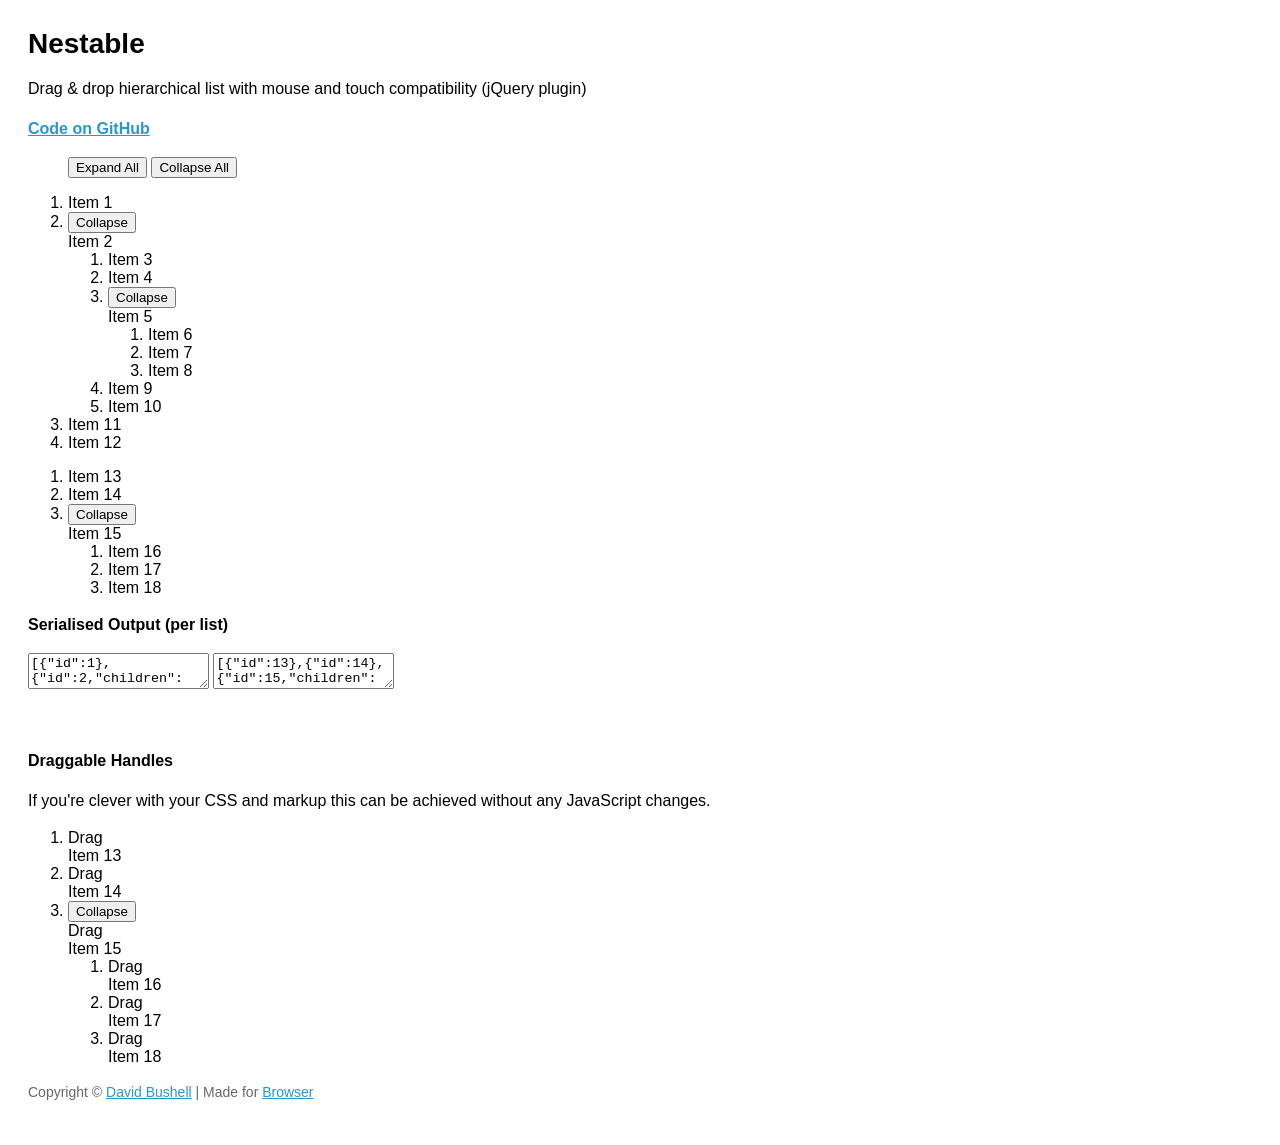
<file: src/main/resources/static/js/nestable/index.html>
<!DOCTYPE html>
<!--[if lt IE 7]> <html lang="en" class="lt-ie9 lt-ie8 lt-ie7"> <![endif]-->
<!--[if IE 7]>    <html lang="en" class="lt-ie9 lt-ie8"> <![endif]-->
<!--[if IE 8]>    <html lang="en" class="lt-ie9"> <![endif]-->
<!--[if IE 9]>    <html lang="en" class="ie9"> <![endif]-->
<!--[if gt IE 9]><!--> <html lang="en"> <!--<![endif]-->
<head>
    <meta charset="utf-8">
    <meta name="viewport" content="width=device-width, initial-scale=1, minimum-scale=1">
    <title>Nestable</title>
    <style type="text/css">

.cf:after { visibility: hidden; display: block; font-size: 0; content: " "; clear: both; height: 0; }
* html .cf { zoom: 1; }
*:first-child+html .cf { zoom: 1; }

html { margin: 0; padding: 0; }
body { font-size: 100%; margin: 0; padding: 1.75em; font-family: 'Helvetica Neue', Arial, sans-serif; }

h1 { font-size: 1.75em; margin: 0 0 0.6em 0; }

a { color: #2996cc; }
a:hover { text-decoration: none; }

p { line-height: 1.5em; }
.small { color: #666; font-size: 0.875em; }
.large { font-size: 1.25em; }



    </style>
</head>
<body>

    <h1>Nestable</h1>

    <p>Drag &amp; drop hierarchical list with mouse and touch compatibility (jQuery plugin)</p>

    <p><strong><a href="https://github.com/dbushell/Nestable">Code on GitHub</a></strong></p>

    <menu id="nestable-menu">
        <button type="button" data-action="expand-all">Expand All</button>
        <button type="button" data-action="collapse-all">Collapse All</button>
    </menu>

    <div class="cf nestable-lists">

        <div class="dd" id="nestable">
            <ol class="dd-list">
                <li class="dd-item" data-id="1">
                    <div class="dd-handle">Item 1</div>
                </li>
                <li class="dd-item" data-id="2">
                    <div class="dd-handle">Item 2</div>
                    <ol class="dd-list">
                        <li class="dd-item" data-id="3"><div class="dd-handle">Item 3</div></li>
                        <li class="dd-item" data-id="4"><div class="dd-handle">Item 4</div></li>
                        <li class="dd-item" data-id="5">
                            <div class="dd-handle">Item 5</div>
                            <ol class="dd-list">
                                <li class="dd-item" data-id="6"><div class="dd-handle">Item 6</div></li>
                                <li class="dd-item" data-id="7"><div class="dd-handle">Item 7</div></li>
                                <li class="dd-item" data-id="8"><div class="dd-handle">Item 8</div></li>
                            </ol>
                        </li>
                        <li class="dd-item" data-id="9"><div class="dd-handle">Item 9</div></li>
                        <li class="dd-item" data-id="10"><div class="dd-handle">Item 10</div></li>
                    </ol>
                </li>
                <li class="dd-item" data-id="11">
                    <div class="dd-handle">Item 11</div>
                </li>
                <li class="dd-item" data-id="12">
                    <div class="dd-handle">Item 12</div>
                </li>
            </ol>
        </div>

        <div class="dd" id="nestable2">
            <ol class="dd-list">
                <li class="dd-item" data-id="13">
                    <div class="dd-handle">Item 13</div>
                </li>
                <li class="dd-item" data-id="14">
                    <div class="dd-handle">Item 14</div>
                </li>
                <li class="dd-item" data-id="15">
                    <div class="dd-handle">Item 15</div>
                    <ol class="dd-list">
                        <li class="dd-item" data-id="16"><div class="dd-handle">Item 16</div></li>
                        <li class="dd-item" data-id="17"><div class="dd-handle">Item 17</div></li>
                        <li class="dd-item" data-id="18"><div class="dd-handle">Item 18</div></li>
                    </ol>
                </li>
            </ol>
        </div>

    </div>

    <p><strong>Serialised Output (per list)</strong></p>

    <textarea id="nestable-output"></textarea>
    <textarea id="nestable2-output"></textarea>

    <p>&nbsp;</p>

    <div class="cf nestable-lists">

    <p><strong>Draggable Handles</strong></p>

    <p>If you're clever with your CSS and markup this can be achieved without any JavaScript changes.</p>

        <div class="dd" id="nestable3">
            <ol class="dd-list">
                <li class="dd-item dd3-item" data-id="13">
                    <div class="dd-handle dd3-handle">Drag</div><div class="dd3-content">Item 13</div>
                </li>
                <li class="dd-item dd3-item" data-id="14">
                    <div class="dd-handle dd3-handle">Drag</div><div class="dd3-content">Item 14</div>
                </li>
                <li class="dd-item dd3-item" data-id="15">
                    <div class="dd-handle dd3-handle">Drag</div><div class="dd3-content">Item 15</div>
                    <ol class="dd-list">
                        <li class="dd-item dd3-item" data-id="16">
                            <div class="dd-handle dd3-handle">Drag</div><div class="dd3-content">Item 16</div>
                        </li>
                        <li class="dd-item dd3-item" data-id="17">
                            <div class="dd-handle dd3-handle">Drag</div><div class="dd3-content">Item 17</div>
                        </li>
                        <li class="dd-item dd3-item" data-id="18">
                            <div class="dd-handle dd3-handle">Drag</div><div class="dd3-content">Item 18</div>
                        </li>
                    </ol>
                </li>
            </ol>
        </div>

    </div>

    <p class="small">Copyright &copy; <a href="http://dbushell.com/">David Bushell</a> | Made for <a href="http://www.browserlondon.com/">Browser</a></p>

<script src="http://ajax.googleapis.com/ajax/libs/jquery/1.7.2/jquery.min.js"></script>
<script src="jquery.nestable.js"></script>
<script>

$(document).ready(function()
{

    var updateOutput = function(e)
    {
        var list   = e.length ? e : $(e.target),
            output = list.data('output');
        if (window.JSON) {
            output.val(window.JSON.stringify(list.nestable('serialize')));//, null, 2));
        } else {
            output.val('JSON browser support required for this demo.');
        }
    };

    // activate Nestable for list 1
    $('#nestable').nestable({
        group: 1
    })
    .on('change', updateOutput);
    
    // activate Nestable for list 2
    $('#nestable2').nestable({
        group: 1
    })
    .on('change', updateOutput);

    // output initial serialised data
    updateOutput($('#nestable').data('output', $('#nestable-output')));
    updateOutput($('#nestable2').data('output', $('#nestable2-output')));

    $('#nestable-menu').on('click', function(e)
    {
        var target = $(e.target),
            action = target.data('action');
        if (action === 'expand-all') {
            $('.dd').nestable('expandAll');
        }
        if (action === 'collapse-all') {
            $('.dd').nestable('collapseAll');
        }
    });

    $('#nestable3').nestable();

});
</script>
</body>
</html>
</file>
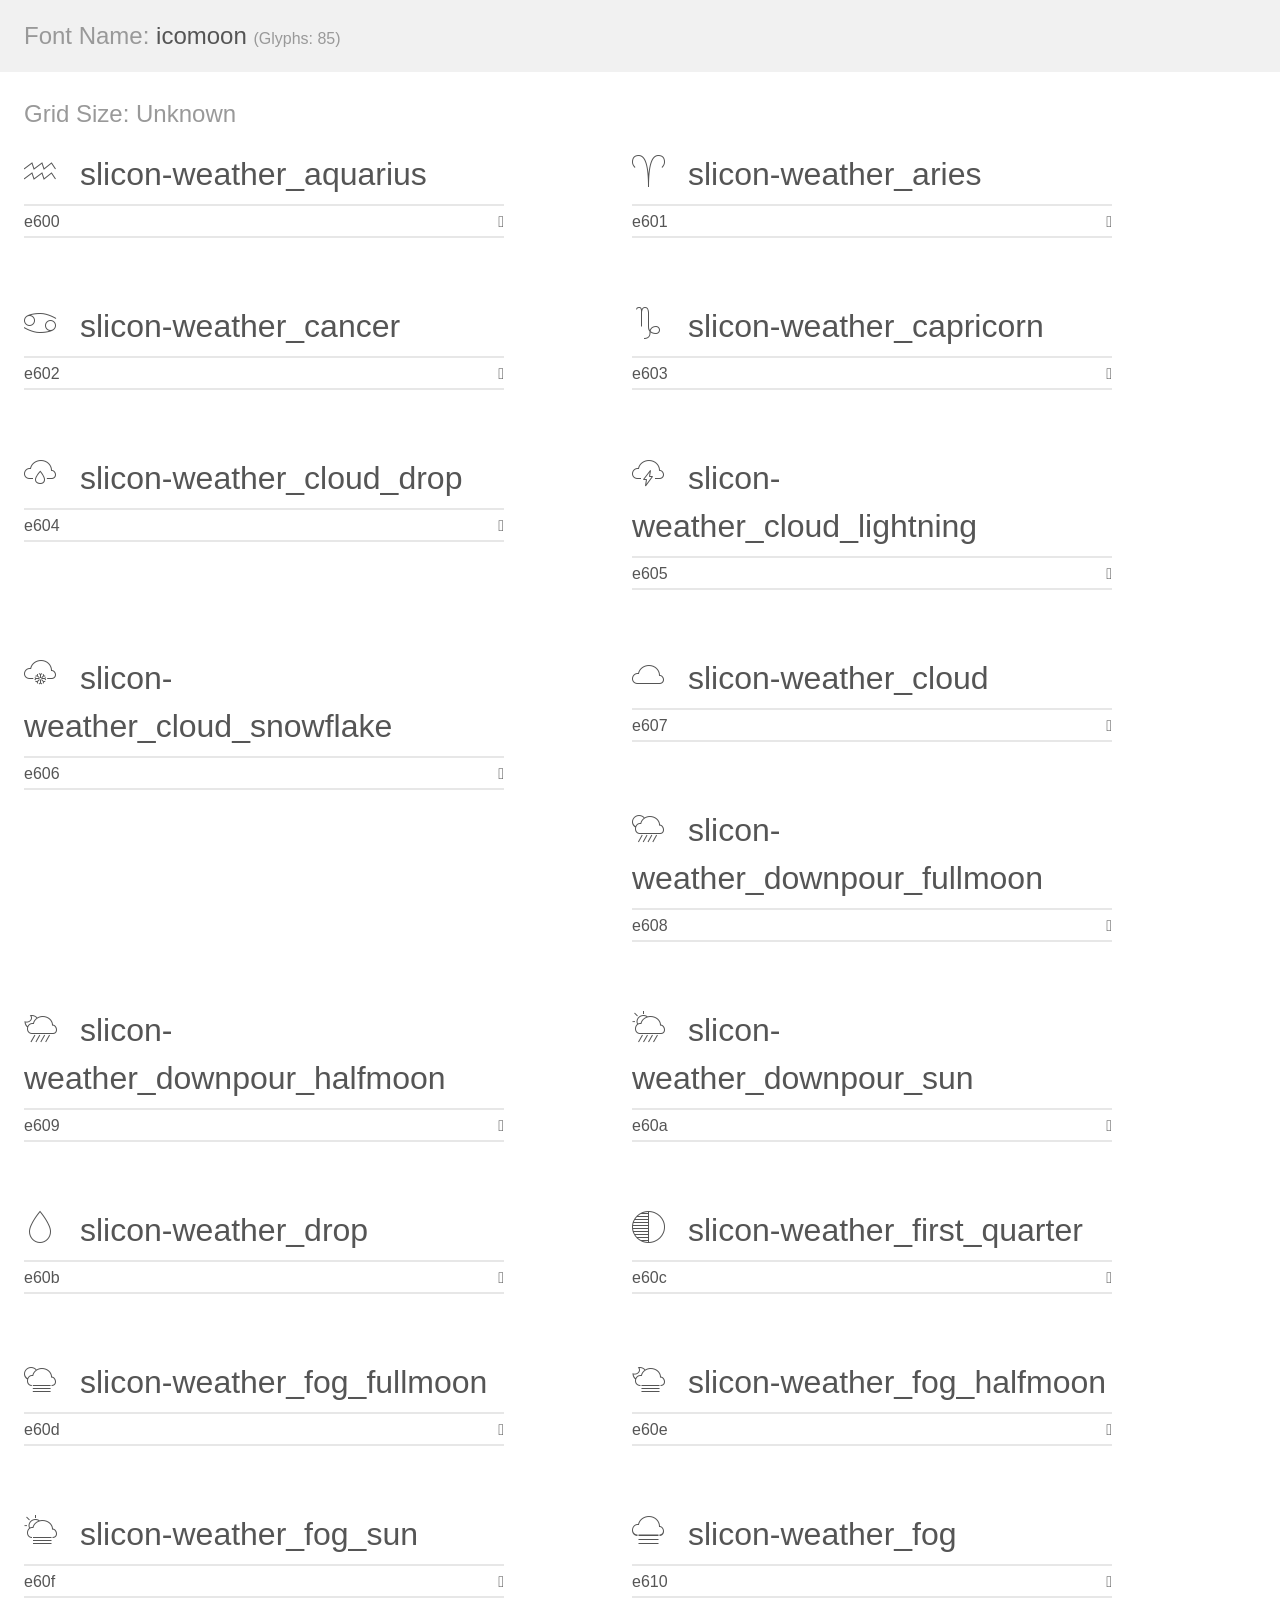
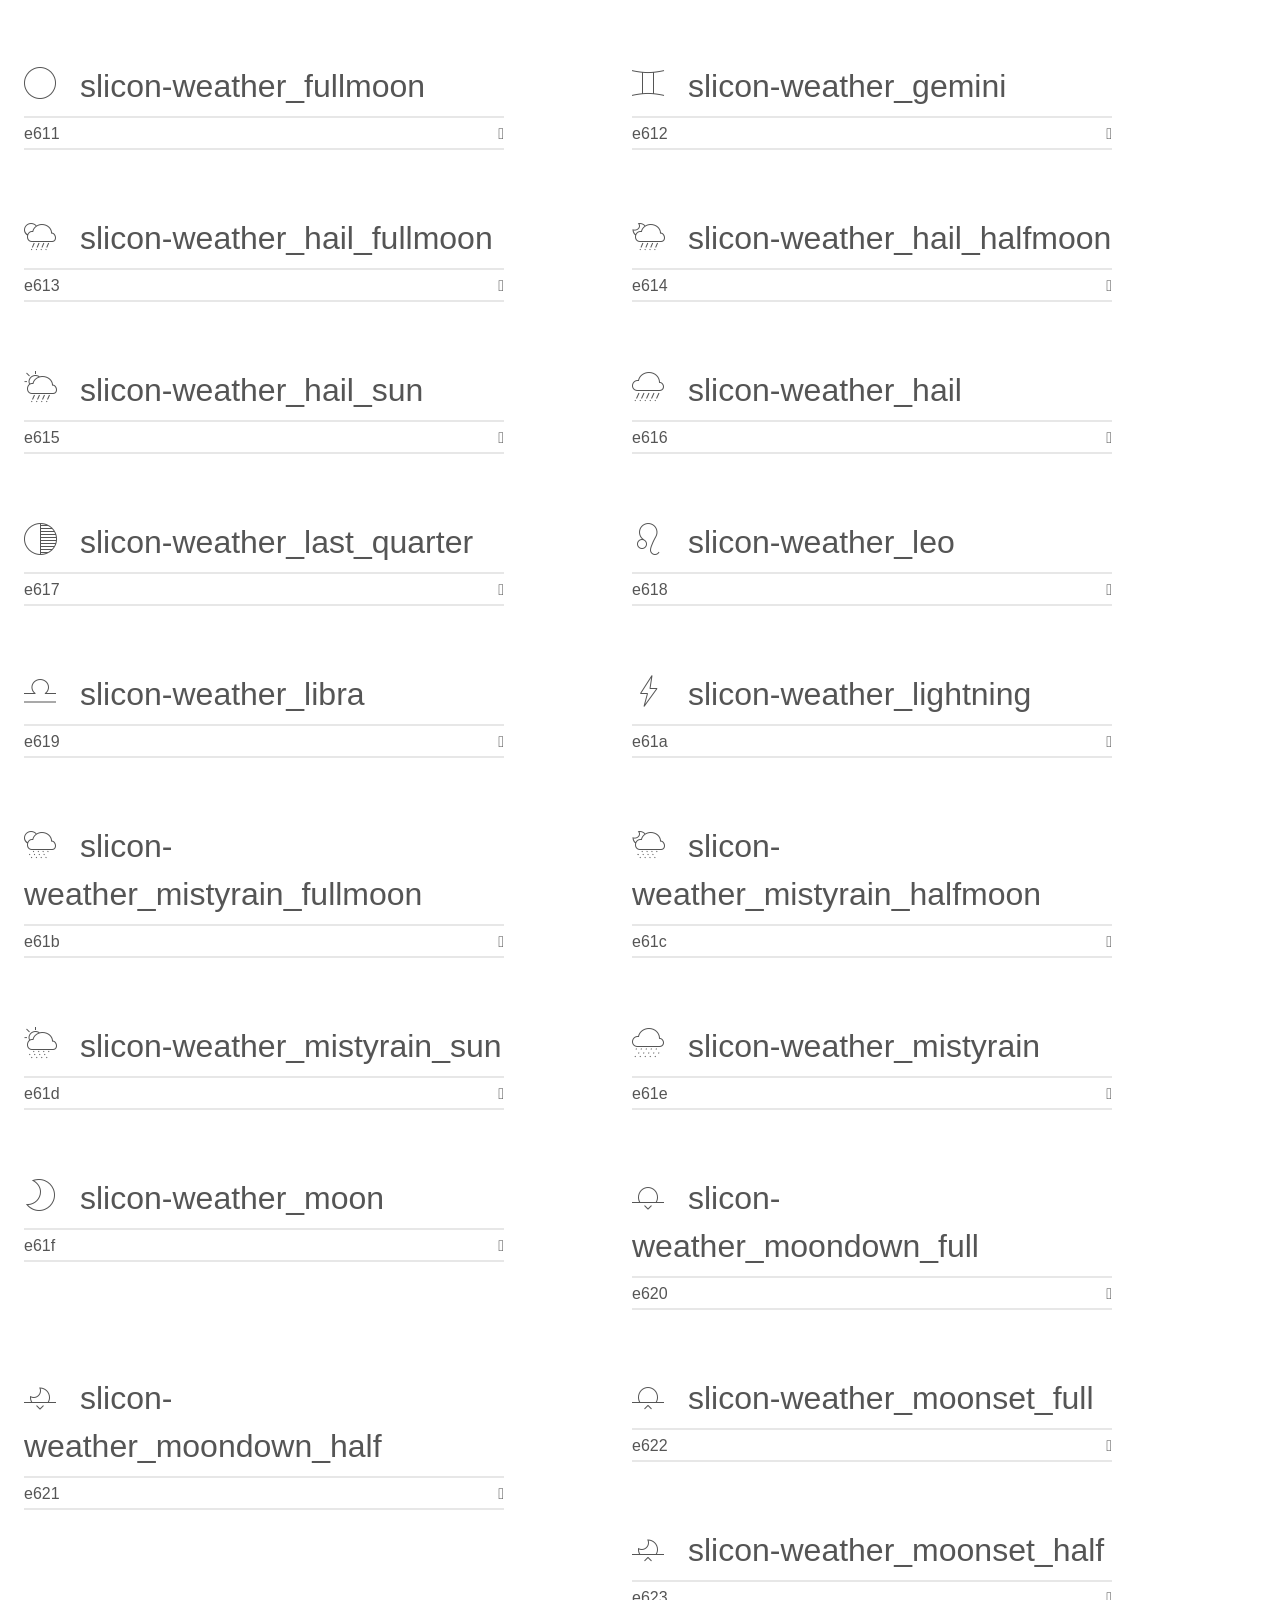
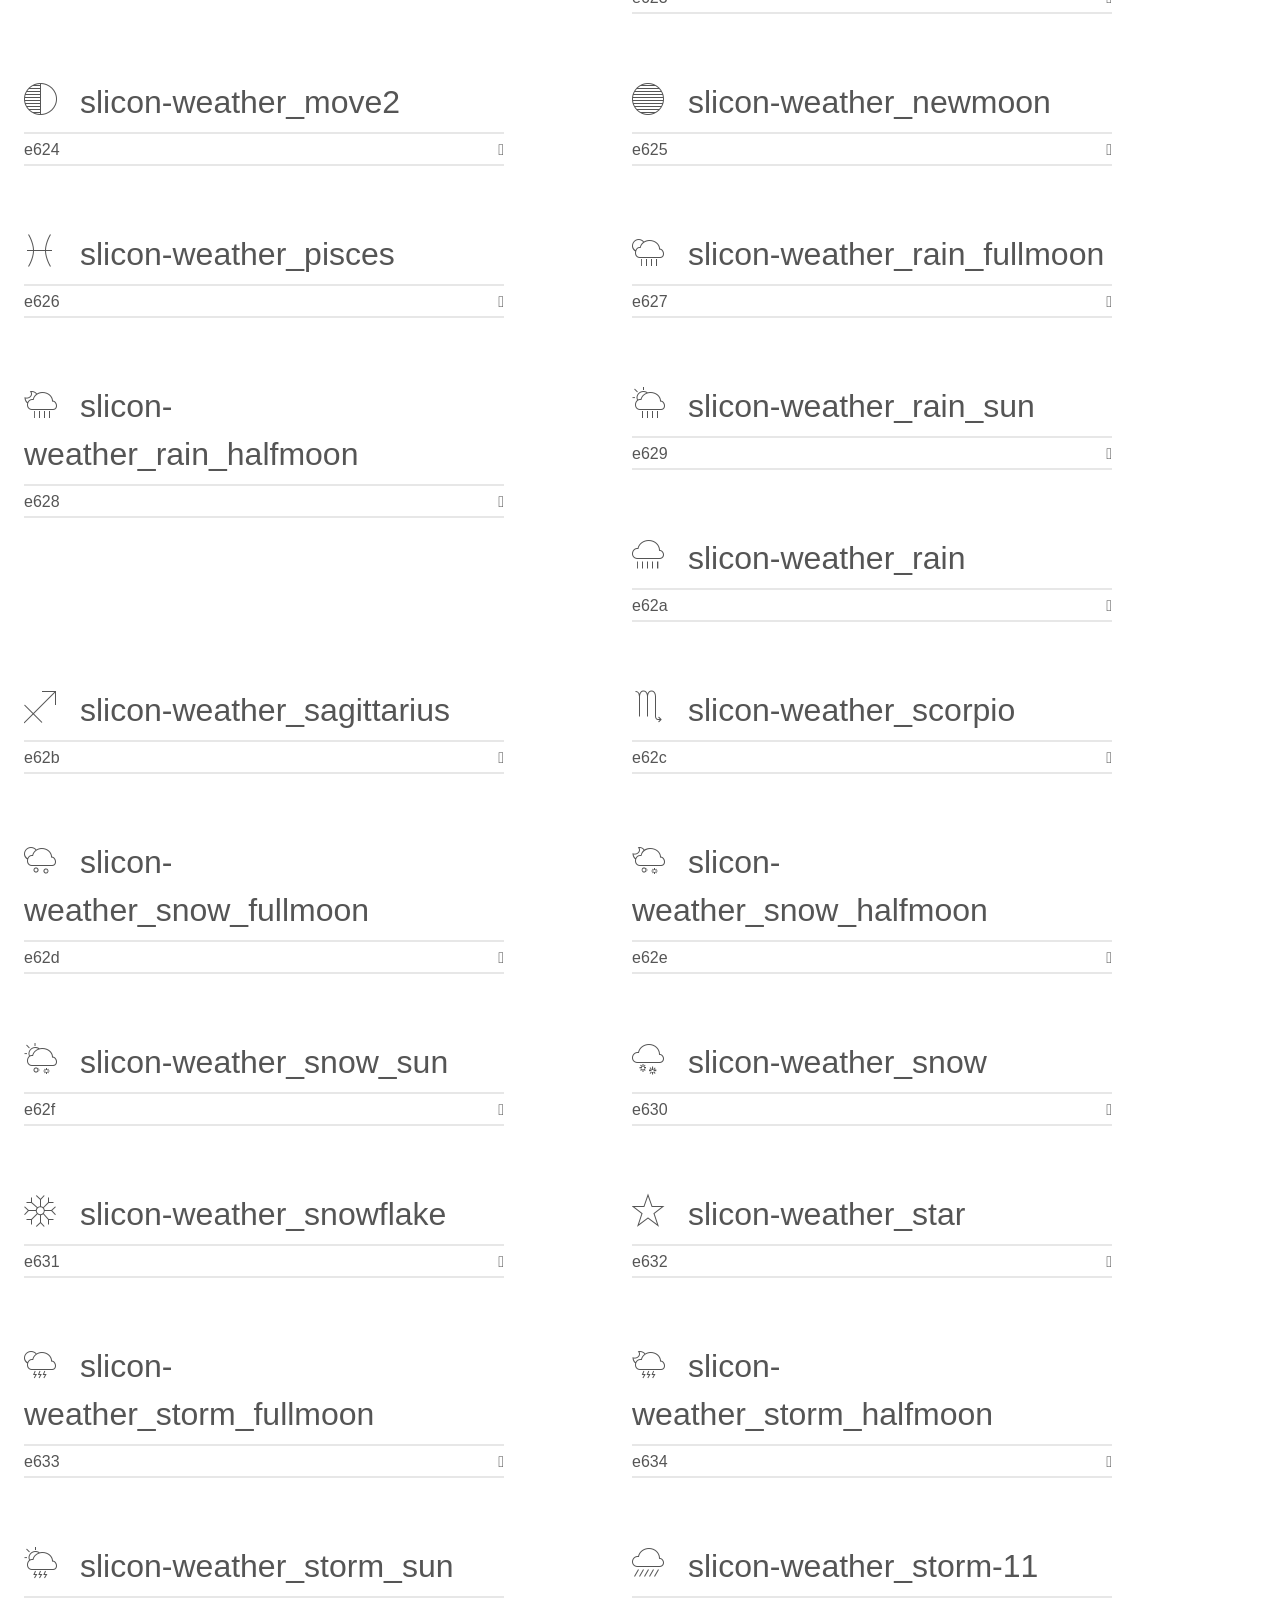
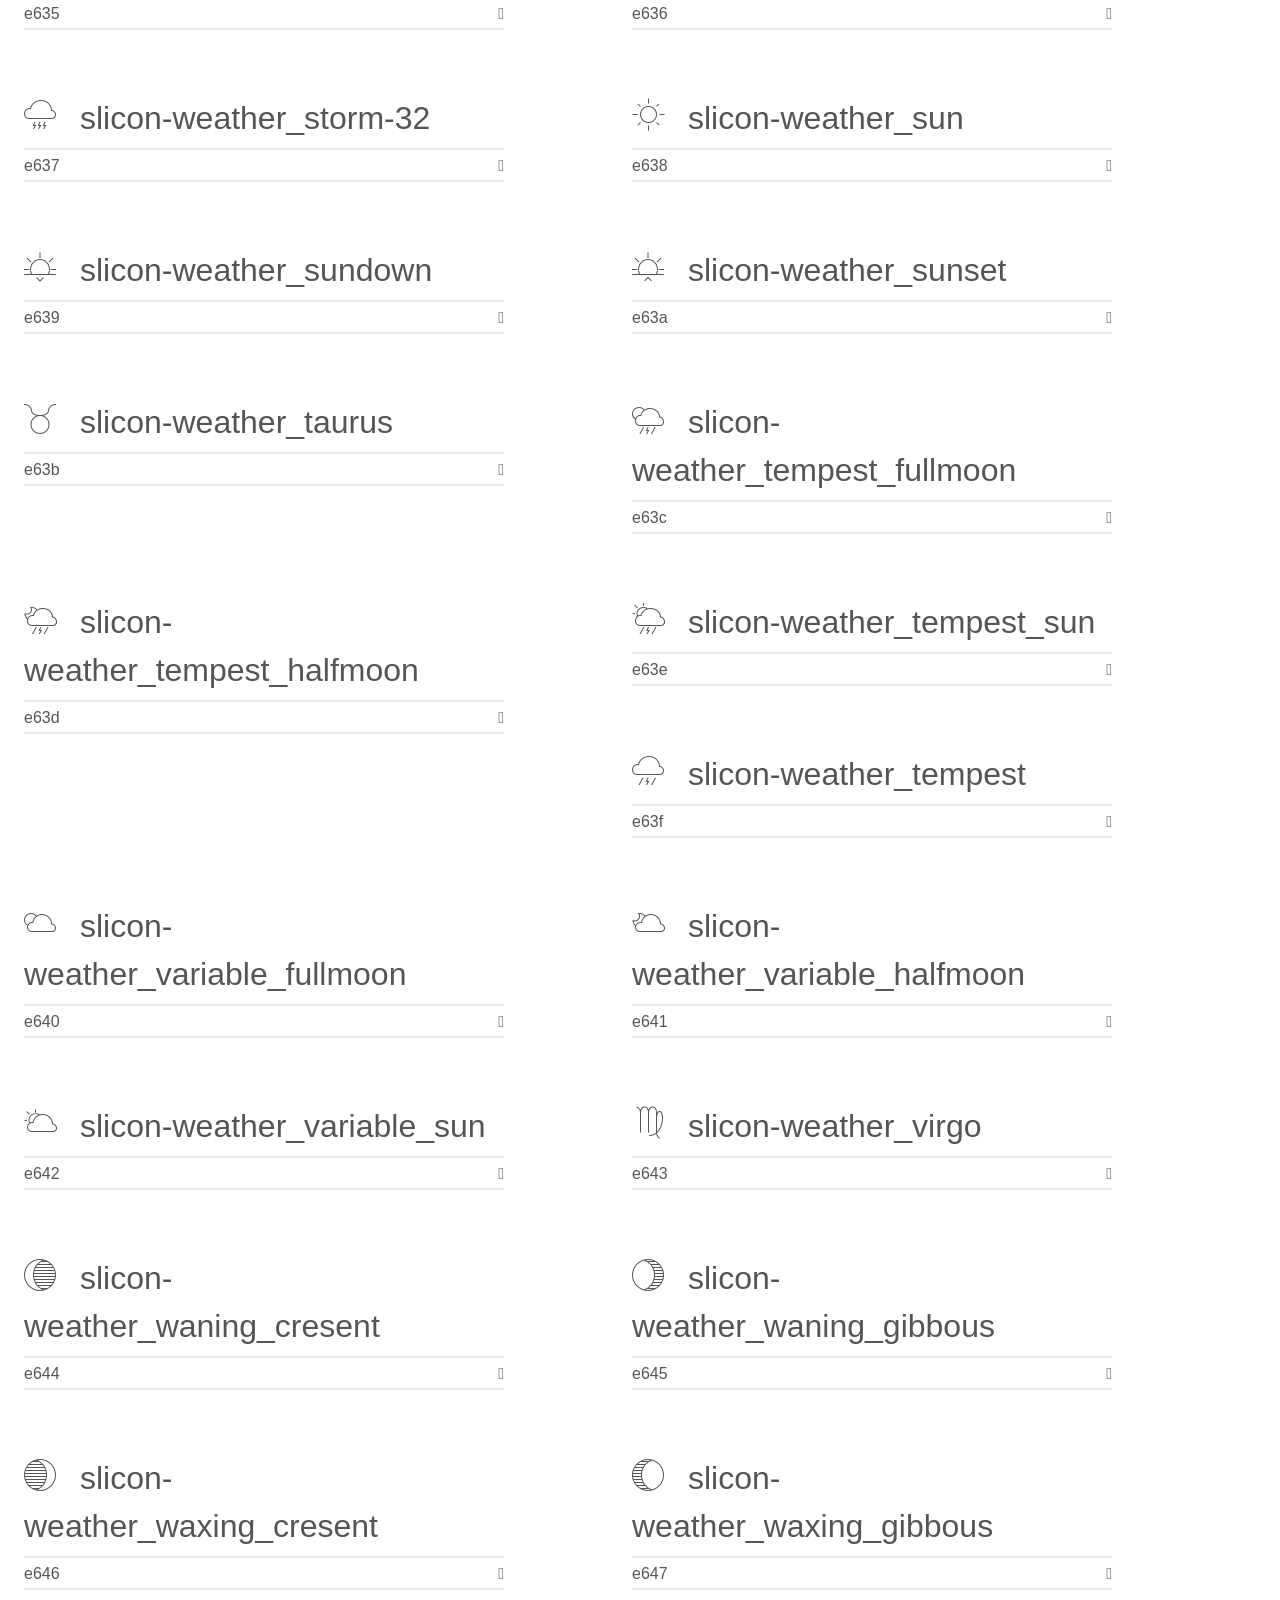
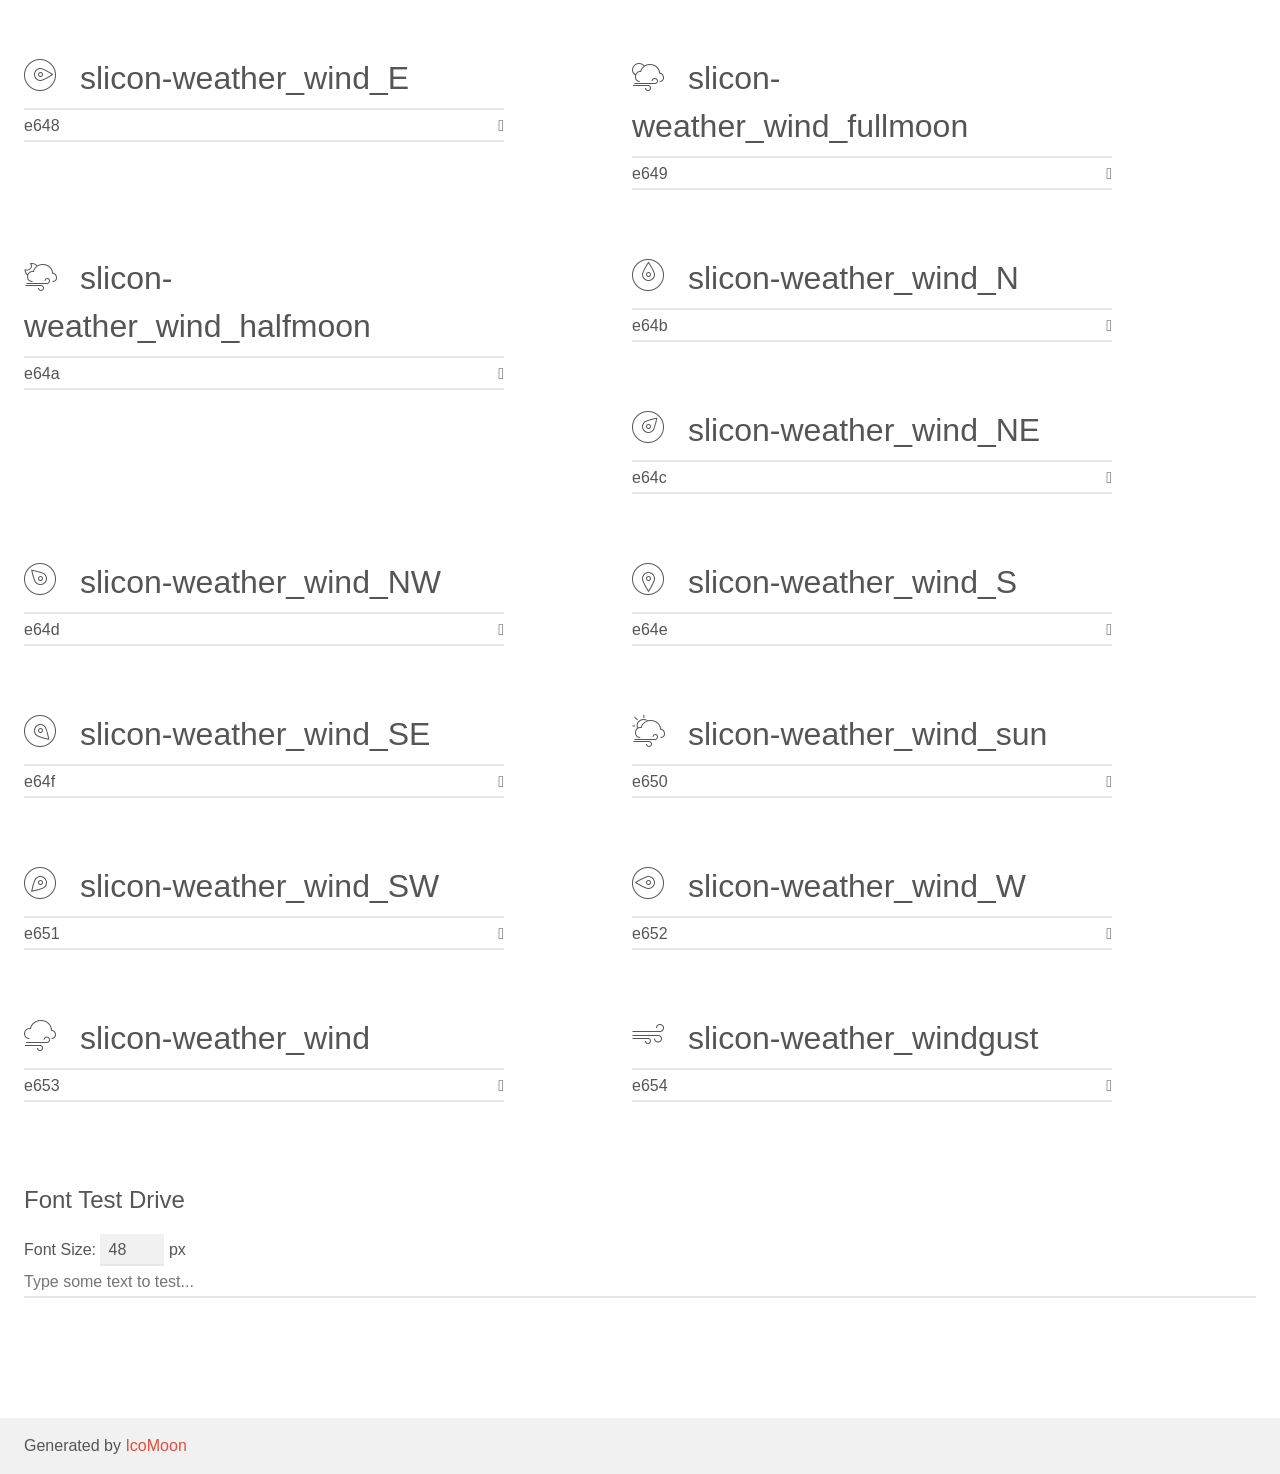
<file: src/main/resources/static/fonts/icomoon-weather-demo/demo.html>
<!doctype html>
<html>
<head>
	<meta charset="utf-8">
	<title>IcoMoon Demo</title>
	<meta name="description" content="An Icon Font Generated By IcoMoon.io">
	<meta name="viewport" content="width=device-width">
	<link rel="stylesheet" href="demo-files/demo.css">
	<link rel="stylesheet" href="style.css"></head>
<body>
	<div class="bgc1 clearfix">
		<h1 class="mhmm mvm"><span class="fgc1">Font Name:</span> icomoon <small class="fgc1">(Glyphs:&nbsp;85)</small></h1>
	</div>
	<div class="clearfix mhl ptl">
		<h1 class="mvm mtn fgc1">Grid Size: Unknown</h1>
		<div class="glyph fs1">
			<div class="clearfix bshadow0 pbs">
				<span class="slicon-weather_aquarius">
				
				</span>
				<span class="mls"> slicon-weather_aquarius</span>
			</div>
			<fieldset class="fs0 size1of1 clearfix hidden-false">
				<input type="text" readonly value="e600" class="unit size1of2" />
				<input type="text" maxlength="1" readonly value="&#xe600;" class="unitRight size1of2 talign-right" />
			</fieldset>
			<div class="fs0 bshadow0 clearfix hidden-true">
				<span class="unit pvs fgc1">liga: </span>
				<input type="text" readonly value="" class="liga unitRight" />
			</div>
		</div>
		<div class="glyph fs1">
			<div class="clearfix bshadow0 pbs">
				<span class="slicon-weather_aries">
				
				</span>
				<span class="mls"> slicon-weather_aries</span>
			</div>
			<fieldset class="fs0 size1of1 clearfix hidden-false">
				<input type="text" readonly value="e601" class="unit size1of2" />
				<input type="text" maxlength="1" readonly value="&#xe601;" class="unitRight size1of2 talign-right" />
			</fieldset>
			<div class="fs0 bshadow0 clearfix hidden-true">
				<span class="unit pvs fgc1">liga: </span>
				<input type="text" readonly value="" class="liga unitRight" />
			</div>
		</div>
		<div class="glyph fs1">
			<div class="clearfix bshadow0 pbs">
				<span class="slicon-weather_cancer">
				
				</span>
				<span class="mls"> slicon-weather_cancer</span>
			</div>
			<fieldset class="fs0 size1of1 clearfix hidden-false">
				<input type="text" readonly value="e602" class="unit size1of2" />
				<input type="text" maxlength="1" readonly value="&#xe602;" class="unitRight size1of2 talign-right" />
			</fieldset>
			<div class="fs0 bshadow0 clearfix hidden-true">
				<span class="unit pvs fgc1">liga: </span>
				<input type="text" readonly value="" class="liga unitRight" />
			</div>
		</div>
		<div class="glyph fs1">
			<div class="clearfix bshadow0 pbs">
				<span class="slicon-weather_capricorn">
				
				</span>
				<span class="mls"> slicon-weather_capricorn</span>
			</div>
			<fieldset class="fs0 size1of1 clearfix hidden-false">
				<input type="text" readonly value="e603" class="unit size1of2" />
				<input type="text" maxlength="1" readonly value="&#xe603;" class="unitRight size1of2 talign-right" />
			</fieldset>
			<div class="fs0 bshadow0 clearfix hidden-true">
				<span class="unit pvs fgc1">liga: </span>
				<input type="text" readonly value="" class="liga unitRight" />
			</div>
		</div>
		<div class="glyph fs1">
			<div class="clearfix bshadow0 pbs">
				<span class="slicon-weather_cloud_drop">
				
				</span>
				<span class="mls"> slicon-weather_cloud_drop</span>
			</div>
			<fieldset class="fs0 size1of1 clearfix hidden-false">
				<input type="text" readonly value="e604" class="unit size1of2" />
				<input type="text" maxlength="1" readonly value="&#xe604;" class="unitRight size1of2 talign-right" />
			</fieldset>
			<div class="fs0 bshadow0 clearfix hidden-true">
				<span class="unit pvs fgc1">liga: </span>
				<input type="text" readonly value="" class="liga unitRight" />
			</div>
		</div>
		<div class="glyph fs1">
			<div class="clearfix bshadow0 pbs">
				<span class="slicon-weather_cloud_lightning">
				
				</span>
				<span class="mls"> slicon-weather_cloud_lightning</span>
			</div>
			<fieldset class="fs0 size1of1 clearfix hidden-false">
				<input type="text" readonly value="e605" class="unit size1of2" />
				<input type="text" maxlength="1" readonly value="&#xe605;" class="unitRight size1of2 talign-right" />
			</fieldset>
			<div class="fs0 bshadow0 clearfix hidden-true">
				<span class="unit pvs fgc1">liga: </span>
				<input type="text" readonly value="" class="liga unitRight" />
			</div>
		</div>
		<div class="glyph fs1">
			<div class="clearfix bshadow0 pbs">
				<span class="slicon-weather_cloud_snowflake">
				
				</span>
				<span class="mls"> slicon-weather_cloud_snowflake</span>
			</div>
			<fieldset class="fs0 size1of1 clearfix hidden-false">
				<input type="text" readonly value="e606" class="unit size1of2" />
				<input type="text" maxlength="1" readonly value="&#xe606;" class="unitRight size1of2 talign-right" />
			</fieldset>
			<div class="fs0 bshadow0 clearfix hidden-true">
				<span class="unit pvs fgc1">liga: </span>
				<input type="text" readonly value="" class="liga unitRight" />
			</div>
		</div>
		<div class="glyph fs1">
			<div class="clearfix bshadow0 pbs">
				<span class="slicon-weather_cloud">
				
				</span>
				<span class="mls"> slicon-weather_cloud</span>
			</div>
			<fieldset class="fs0 size1of1 clearfix hidden-false">
				<input type="text" readonly value="e607" class="unit size1of2" />
				<input type="text" maxlength="1" readonly value="&#xe607;" class="unitRight size1of2 talign-right" />
			</fieldset>
			<div class="fs0 bshadow0 clearfix hidden-true">
				<span class="unit pvs fgc1">liga: </span>
				<input type="text" readonly value="" class="liga unitRight" />
			</div>
		</div>
		<div class="glyph fs1">
			<div class="clearfix bshadow0 pbs">
				<span class="slicon-weather_downpour_fullmoon">
				
				</span>
				<span class="mls"> slicon-weather_downpour_fullmoon</span>
			</div>
			<fieldset class="fs0 size1of1 clearfix hidden-false">
				<input type="text" readonly value="e608" class="unit size1of2" />
				<input type="text" maxlength="1" readonly value="&#xe608;" class="unitRight size1of2 talign-right" />
			</fieldset>
			<div class="fs0 bshadow0 clearfix hidden-true">
				<span class="unit pvs fgc1">liga: </span>
				<input type="text" readonly value="" class="liga unitRight" />
			</div>
		</div>
		<div class="glyph fs1">
			<div class="clearfix bshadow0 pbs">
				<span class="slicon-weather_downpour_halfmoon">
				
				</span>
				<span class="mls"> slicon-weather_downpour_halfmoon</span>
			</div>
			<fieldset class="fs0 size1of1 clearfix hidden-false">
				<input type="text" readonly value="e609" class="unit size1of2" />
				<input type="text" maxlength="1" readonly value="&#xe609;" class="unitRight size1of2 talign-right" />
			</fieldset>
			<div class="fs0 bshadow0 clearfix hidden-true">
				<span class="unit pvs fgc1">liga: </span>
				<input type="text" readonly value="" class="liga unitRight" />
			</div>
		</div>
		<div class="glyph fs1">
			<div class="clearfix bshadow0 pbs">
				<span class="slicon-weather_downpour_sun">
				
				</span>
				<span class="mls"> slicon-weather_downpour_sun</span>
			</div>
			<fieldset class="fs0 size1of1 clearfix hidden-false">
				<input type="text" readonly value="e60a" class="unit size1of2" />
				<input type="text" maxlength="1" readonly value="&#xe60a;" class="unitRight size1of2 talign-right" />
			</fieldset>
			<div class="fs0 bshadow0 clearfix hidden-true">
				<span class="unit pvs fgc1">liga: </span>
				<input type="text" readonly value="" class="liga unitRight" />
			</div>
		</div>
		<div class="glyph fs1">
			<div class="clearfix bshadow0 pbs">
				<span class="slicon-weather_drop">
				
				</span>
				<span class="mls"> slicon-weather_drop</span>
			</div>
			<fieldset class="fs0 size1of1 clearfix hidden-false">
				<input type="text" readonly value="e60b" class="unit size1of2" />
				<input type="text" maxlength="1" readonly value="&#xe60b;" class="unitRight size1of2 talign-right" />
			</fieldset>
			<div class="fs0 bshadow0 clearfix hidden-true">
				<span class="unit pvs fgc1">liga: </span>
				<input type="text" readonly value="" class="liga unitRight" />
			</div>
		</div>
		<div class="glyph fs1">
			<div class="clearfix bshadow0 pbs">
				<span class="slicon-weather_first_quarter">
				
				</span>
				<span class="mls"> slicon-weather_first_quarter</span>
			</div>
			<fieldset class="fs0 size1of1 clearfix hidden-false">
				<input type="text" readonly value="e60c" class="unit size1of2" />
				<input type="text" maxlength="1" readonly value="&#xe60c;" class="unitRight size1of2 talign-right" />
			</fieldset>
			<div class="fs0 bshadow0 clearfix hidden-true">
				<span class="unit pvs fgc1">liga: </span>
				<input type="text" readonly value="" class="liga unitRight" />
			</div>
		</div>
		<div class="glyph fs1">
			<div class="clearfix bshadow0 pbs">
				<span class="slicon-weather_fog_fullmoon">
				
				</span>
				<span class="mls"> slicon-weather_fog_fullmoon</span>
			</div>
			<fieldset class="fs0 size1of1 clearfix hidden-false">
				<input type="text" readonly value="e60d" class="unit size1of2" />
				<input type="text" maxlength="1" readonly value="&#xe60d;" class="unitRight size1of2 talign-right" />
			</fieldset>
			<div class="fs0 bshadow0 clearfix hidden-true">
				<span class="unit pvs fgc1">liga: </span>
				<input type="text" readonly value="" class="liga unitRight" />
			</div>
		</div>
		<div class="glyph fs1">
			<div class="clearfix bshadow0 pbs">
				<span class="slicon-weather_fog_halfmoon">
				
				</span>
				<span class="mls"> slicon-weather_fog_halfmoon</span>
			</div>
			<fieldset class="fs0 size1of1 clearfix hidden-false">
				<input type="text" readonly value="e60e" class="unit size1of2" />
				<input type="text" maxlength="1" readonly value="&#xe60e;" class="unitRight size1of2 talign-right" />
			</fieldset>
			<div class="fs0 bshadow0 clearfix hidden-true">
				<span class="unit pvs fgc1">liga: </span>
				<input type="text" readonly value="" class="liga unitRight" />
			</div>
		</div>
		<div class="glyph fs1">
			<div class="clearfix bshadow0 pbs">
				<span class="slicon-weather_fog_sun">
				
				</span>
				<span class="mls"> slicon-weather_fog_sun</span>
			</div>
			<fieldset class="fs0 size1of1 clearfix hidden-false">
				<input type="text" readonly value="e60f" class="unit size1of2" />
				<input type="text" maxlength="1" readonly value="&#xe60f;" class="unitRight size1of2 talign-right" />
			</fieldset>
			<div class="fs0 bshadow0 clearfix hidden-true">
				<span class="unit pvs fgc1">liga: </span>
				<input type="text" readonly value="" class="liga unitRight" />
			</div>
		</div>
		<div class="glyph fs1">
			<div class="clearfix bshadow0 pbs">
				<span class="slicon-weather_fog">
				
				</span>
				<span class="mls"> slicon-weather_fog</span>
			</div>
			<fieldset class="fs0 size1of1 clearfix hidden-false">
				<input type="text" readonly value="e610" class="unit size1of2" />
				<input type="text" maxlength="1" readonly value="&#xe610;" class="unitRight size1of2 talign-right" />
			</fieldset>
			<div class="fs0 bshadow0 clearfix hidden-true">
				<span class="unit pvs fgc1">liga: </span>
				<input type="text" readonly value="" class="liga unitRight" />
			</div>
		</div>
		<div class="glyph fs1">
			<div class="clearfix bshadow0 pbs">
				<span class="slicon-weather_fullmoon">
				
				</span>
				<span class="mls"> slicon-weather_fullmoon</span>
			</div>
			<fieldset class="fs0 size1of1 clearfix hidden-false">
				<input type="text" readonly value="e611" class="unit size1of2" />
				<input type="text" maxlength="1" readonly value="&#xe611;" class="unitRight size1of2 talign-right" />
			</fieldset>
			<div class="fs0 bshadow0 clearfix hidden-true">
				<span class="unit pvs fgc1">liga: </span>
				<input type="text" readonly value="" class="liga unitRight" />
			</div>
		</div>
		<div class="glyph fs1">
			<div class="clearfix bshadow0 pbs">
				<span class="slicon-weather_gemini">
				
				</span>
				<span class="mls"> slicon-weather_gemini</span>
			</div>
			<fieldset class="fs0 size1of1 clearfix hidden-false">
				<input type="text" readonly value="e612" class="unit size1of2" />
				<input type="text" maxlength="1" readonly value="&#xe612;" class="unitRight size1of2 talign-right" />
			</fieldset>
			<div class="fs0 bshadow0 clearfix hidden-true">
				<span class="unit pvs fgc1">liga: </span>
				<input type="text" readonly value="" class="liga unitRight" />
			</div>
		</div>
		<div class="glyph fs1">
			<div class="clearfix bshadow0 pbs">
				<span class="slicon-weather_hail_fullmoon">
				
				</span>
				<span class="mls"> slicon-weather_hail_fullmoon</span>
			</div>
			<fieldset class="fs0 size1of1 clearfix hidden-false">
				<input type="text" readonly value="e613" class="unit size1of2" />
				<input type="text" maxlength="1" readonly value="&#xe613;" class="unitRight size1of2 talign-right" />
			</fieldset>
			<div class="fs0 bshadow0 clearfix hidden-true">
				<span class="unit pvs fgc1">liga: </span>
				<input type="text" readonly value="" class="liga unitRight" />
			</div>
		</div>
		<div class="glyph fs1">
			<div class="clearfix bshadow0 pbs">
				<span class="slicon-weather_hail_halfmoon">
				
				</span>
				<span class="mls"> slicon-weather_hail_halfmoon</span>
			</div>
			<fieldset class="fs0 size1of1 clearfix hidden-false">
				<input type="text" readonly value="e614" class="unit size1of2" />
				<input type="text" maxlength="1" readonly value="&#xe614;" class="unitRight size1of2 talign-right" />
			</fieldset>
			<div class="fs0 bshadow0 clearfix hidden-true">
				<span class="unit pvs fgc1">liga: </span>
				<input type="text" readonly value="" class="liga unitRight" />
			</div>
		</div>
		<div class="glyph fs1">
			<div class="clearfix bshadow0 pbs">
				<span class="slicon-weather_hail_sun">
				
				</span>
				<span class="mls"> slicon-weather_hail_sun</span>
			</div>
			<fieldset class="fs0 size1of1 clearfix hidden-false">
				<input type="text" readonly value="e615" class="unit size1of2" />
				<input type="text" maxlength="1" readonly value="&#xe615;" class="unitRight size1of2 talign-right" />
			</fieldset>
			<div class="fs0 bshadow0 clearfix hidden-true">
				<span class="unit pvs fgc1">liga: </span>
				<input type="text" readonly value="" class="liga unitRight" />
			</div>
		</div>
		<div class="glyph fs1">
			<div class="clearfix bshadow0 pbs">
				<span class="slicon-weather_hail">
				
				</span>
				<span class="mls"> slicon-weather_hail</span>
			</div>
			<fieldset class="fs0 size1of1 clearfix hidden-false">
				<input type="text" readonly value="e616" class="unit size1of2" />
				<input type="text" maxlength="1" readonly value="&#xe616;" class="unitRight size1of2 talign-right" />
			</fieldset>
			<div class="fs0 bshadow0 clearfix hidden-true">
				<span class="unit pvs fgc1">liga: </span>
				<input type="text" readonly value="" class="liga unitRight" />
			</div>
		</div>
		<div class="glyph fs1">
			<div class="clearfix bshadow0 pbs">
				<span class="slicon-weather_last_quarter">
				
				</span>
				<span class="mls"> slicon-weather_last_quarter</span>
			</div>
			<fieldset class="fs0 size1of1 clearfix hidden-false">
				<input type="text" readonly value="e617" class="unit size1of2" />
				<input type="text" maxlength="1" readonly value="&#xe617;" class="unitRight size1of2 talign-right" />
			</fieldset>
			<div class="fs0 bshadow0 clearfix hidden-true">
				<span class="unit pvs fgc1">liga: </span>
				<input type="text" readonly value="" class="liga unitRight" />
			</div>
		</div>
		<div class="glyph fs1">
			<div class="clearfix bshadow0 pbs">
				<span class="slicon-weather_leo">
				
				</span>
				<span class="mls"> slicon-weather_leo</span>
			</div>
			<fieldset class="fs0 size1of1 clearfix hidden-false">
				<input type="text" readonly value="e618" class="unit size1of2" />
				<input type="text" maxlength="1" readonly value="&#xe618;" class="unitRight size1of2 talign-right" />
			</fieldset>
			<div class="fs0 bshadow0 clearfix hidden-true">
				<span class="unit pvs fgc1">liga: </span>
				<input type="text" readonly value="" class="liga unitRight" />
			</div>
		</div>
		<div class="glyph fs1">
			<div class="clearfix bshadow0 pbs">
				<span class="slicon-weather_libra">
				
				</span>
				<span class="mls"> slicon-weather_libra</span>
			</div>
			<fieldset class="fs0 size1of1 clearfix hidden-false">
				<input type="text" readonly value="e619" class="unit size1of2" />
				<input type="text" maxlength="1" readonly value="&#xe619;" class="unitRight size1of2 talign-right" />
			</fieldset>
			<div class="fs0 bshadow0 clearfix hidden-true">
				<span class="unit pvs fgc1">liga: </span>
				<input type="text" readonly value="" class="liga unitRight" />
			</div>
		</div>
		<div class="glyph fs1">
			<div class="clearfix bshadow0 pbs">
				<span class="slicon-weather_lightning">
				
				</span>
				<span class="mls"> slicon-weather_lightning</span>
			</div>
			<fieldset class="fs0 size1of1 clearfix hidden-false">
				<input type="text" readonly value="e61a" class="unit size1of2" />
				<input type="text" maxlength="1" readonly value="&#xe61a;" class="unitRight size1of2 talign-right" />
			</fieldset>
			<div class="fs0 bshadow0 clearfix hidden-true">
				<span class="unit pvs fgc1">liga: </span>
				<input type="text" readonly value="" class="liga unitRight" />
			</div>
		</div>
		<div class="glyph fs1">
			<div class="clearfix bshadow0 pbs">
				<span class="slicon-weather_mistyrain_fullmoon">
				
				</span>
				<span class="mls"> slicon-weather_mistyrain_fullmoon</span>
			</div>
			<fieldset class="fs0 size1of1 clearfix hidden-false">
				<input type="text" readonly value="e61b" class="unit size1of2" />
				<input type="text" maxlength="1" readonly value="&#xe61b;" class="unitRight size1of2 talign-right" />
			</fieldset>
			<div class="fs0 bshadow0 clearfix hidden-true">
				<span class="unit pvs fgc1">liga: </span>
				<input type="text" readonly value="" class="liga unitRight" />
			</div>
		</div>
		<div class="glyph fs1">
			<div class="clearfix bshadow0 pbs">
				<span class="slicon-weather_mistyrain_halfmoon">
				
				</span>
				<span class="mls"> slicon-weather_mistyrain_halfmoon</span>
			</div>
			<fieldset class="fs0 size1of1 clearfix hidden-false">
				<input type="text" readonly value="e61c" class="unit size1of2" />
				<input type="text" maxlength="1" readonly value="&#xe61c;" class="unitRight size1of2 talign-right" />
			</fieldset>
			<div class="fs0 bshadow0 clearfix hidden-true">
				<span class="unit pvs fgc1">liga: </span>
				<input type="text" readonly value="" class="liga unitRight" />
			</div>
		</div>
		<div class="glyph fs1">
			<div class="clearfix bshadow0 pbs">
				<span class="slicon-weather_mistyrain_sun">
				
				</span>
				<span class="mls"> slicon-weather_mistyrain_sun</span>
			</div>
			<fieldset class="fs0 size1of1 clearfix hidden-false">
				<input type="text" readonly value="e61d" class="unit size1of2" />
				<input type="text" maxlength="1" readonly value="&#xe61d;" class="unitRight size1of2 talign-right" />
			</fieldset>
			<div class="fs0 bshadow0 clearfix hidden-true">
				<span class="unit pvs fgc1">liga: </span>
				<input type="text" readonly value="" class="liga unitRight" />
			</div>
		</div>
		<div class="glyph fs1">
			<div class="clearfix bshadow0 pbs">
				<span class="slicon-weather_mistyrain">
				
				</span>
				<span class="mls"> slicon-weather_mistyrain</span>
			</div>
			<fieldset class="fs0 size1of1 clearfix hidden-false">
				<input type="text" readonly value="e61e" class="unit size1of2" />
				<input type="text" maxlength="1" readonly value="&#xe61e;" class="unitRight size1of2 talign-right" />
			</fieldset>
			<div class="fs0 bshadow0 clearfix hidden-true">
				<span class="unit pvs fgc1">liga: </span>
				<input type="text" readonly value="" class="liga unitRight" />
			</div>
		</div>
		<div class="glyph fs1">
			<div class="clearfix bshadow0 pbs">
				<span class="slicon-weather_moon">
				
				</span>
				<span class="mls"> slicon-weather_moon</span>
			</div>
			<fieldset class="fs0 size1of1 clearfix hidden-false">
				<input type="text" readonly value="e61f" class="unit size1of2" />
				<input type="text" maxlength="1" readonly value="&#xe61f;" class="unitRight size1of2 talign-right" />
			</fieldset>
			<div class="fs0 bshadow0 clearfix hidden-true">
				<span class="unit pvs fgc1">liga: </span>
				<input type="text" readonly value="" class="liga unitRight" />
			</div>
		</div>
		<div class="glyph fs1">
			<div class="clearfix bshadow0 pbs">
				<span class="slicon-weather_moondown_full">
				
				</span>
				<span class="mls"> slicon-weather_moondown_full</span>
			</div>
			<fieldset class="fs0 size1of1 clearfix hidden-false">
				<input type="text" readonly value="e620" class="unit size1of2" />
				<input type="text" maxlength="1" readonly value="&#xe620;" class="unitRight size1of2 talign-right" />
			</fieldset>
			<div class="fs0 bshadow0 clearfix hidden-true">
				<span class="unit pvs fgc1">liga: </span>
				<input type="text" readonly value="" class="liga unitRight" />
			</div>
		</div>
		<div class="glyph fs1">
			<div class="clearfix bshadow0 pbs">
				<span class="slicon-weather_moondown_half">
				
				</span>
				<span class="mls"> slicon-weather_moondown_half</span>
			</div>
			<fieldset class="fs0 size1of1 clearfix hidden-false">
				<input type="text" readonly value="e621" class="unit size1of2" />
				<input type="text" maxlength="1" readonly value="&#xe621;" class="unitRight size1of2 talign-right" />
			</fieldset>
			<div class="fs0 bshadow0 clearfix hidden-true">
				<span class="unit pvs fgc1">liga: </span>
				<input type="text" readonly value="" class="liga unitRight" />
			</div>
		</div>
		<div class="glyph fs1">
			<div class="clearfix bshadow0 pbs">
				<span class="slicon-weather_moonset_full">
				
				</span>
				<span class="mls"> slicon-weather_moonset_full</span>
			</div>
			<fieldset class="fs0 size1of1 clearfix hidden-false">
				<input type="text" readonly value="e622" class="unit size1of2" />
				<input type="text" maxlength="1" readonly value="&#xe622;" class="unitRight size1of2 talign-right" />
			</fieldset>
			<div class="fs0 bshadow0 clearfix hidden-true">
				<span class="unit pvs fgc1">liga: </span>
				<input type="text" readonly value="" class="liga unitRight" />
			</div>
		</div>
		<div class="glyph fs1">
			<div class="clearfix bshadow0 pbs">
				<span class="slicon-weather_moonset_half">
				
				</span>
				<span class="mls"> slicon-weather_moonset_half</span>
			</div>
			<fieldset class="fs0 size1of1 clearfix hidden-false">
				<input type="text" readonly value="e623" class="unit size1of2" />
				<input type="text" maxlength="1" readonly value="&#xe623;" class="unitRight size1of2 talign-right" />
			</fieldset>
			<div class="fs0 bshadow0 clearfix hidden-true">
				<span class="unit pvs fgc1">liga: </span>
				<input type="text" readonly value="" class="liga unitRight" />
			</div>
		</div>
		<div class="glyph fs1">
			<div class="clearfix bshadow0 pbs">
				<span class="slicon-weather_move2">
				
				</span>
				<span class="mls"> slicon-weather_move2</span>
			</div>
			<fieldset class="fs0 size1of1 clearfix hidden-false">
				<input type="text" readonly value="e624" class="unit size1of2" />
				<input type="text" maxlength="1" readonly value="&#xe624;" class="unitRight size1of2 talign-right" />
			</fieldset>
			<div class="fs0 bshadow0 clearfix hidden-true">
				<span class="unit pvs fgc1">liga: </span>
				<input type="text" readonly value="" class="liga unitRight" />
			</div>
		</div>
		<div class="glyph fs1">
			<div class="clearfix bshadow0 pbs">
				<span class="slicon-weather_newmoon">
				
				</span>
				<span class="mls"> slicon-weather_newmoon</span>
			</div>
			<fieldset class="fs0 size1of1 clearfix hidden-false">
				<input type="text" readonly value="e625" class="unit size1of2" />
				<input type="text" maxlength="1" readonly value="&#xe625;" class="unitRight size1of2 talign-right" />
			</fieldset>
			<div class="fs0 bshadow0 clearfix hidden-true">
				<span class="unit pvs fgc1">liga: </span>
				<input type="text" readonly value="" class="liga unitRight" />
			</div>
		</div>
		<div class="glyph fs1">
			<div class="clearfix bshadow0 pbs">
				<span class="slicon-weather_pisces">
				
				</span>
				<span class="mls"> slicon-weather_pisces</span>
			</div>
			<fieldset class="fs0 size1of1 clearfix hidden-false">
				<input type="text" readonly value="e626" class="unit size1of2" />
				<input type="text" maxlength="1" readonly value="&#xe626;" class="unitRight size1of2 talign-right" />
			</fieldset>
			<div class="fs0 bshadow0 clearfix hidden-true">
				<span class="unit pvs fgc1">liga: </span>
				<input type="text" readonly value="" class="liga unitRight" />
			</div>
		</div>
		<div class="glyph fs1">
			<div class="clearfix bshadow0 pbs">
				<span class="slicon-weather_rain_fullmoon">
				
				</span>
				<span class="mls"> slicon-weather_rain_fullmoon</span>
			</div>
			<fieldset class="fs0 size1of1 clearfix hidden-false">
				<input type="text" readonly value="e627" class="unit size1of2" />
				<input type="text" maxlength="1" readonly value="&#xe627;" class="unitRight size1of2 talign-right" />
			</fieldset>
			<div class="fs0 bshadow0 clearfix hidden-true">
				<span class="unit pvs fgc1">liga: </span>
				<input type="text" readonly value="" class="liga unitRight" />
			</div>
		</div>
		<div class="glyph fs1">
			<div class="clearfix bshadow0 pbs">
				<span class="slicon-weather_rain_halfmoon">
				
				</span>
				<span class="mls"> slicon-weather_rain_halfmoon</span>
			</div>
			<fieldset class="fs0 size1of1 clearfix hidden-false">
				<input type="text" readonly value="e628" class="unit size1of2" />
				<input type="text" maxlength="1" readonly value="&#xe628;" class="unitRight size1of2 talign-right" />
			</fieldset>
			<div class="fs0 bshadow0 clearfix hidden-true">
				<span class="unit pvs fgc1">liga: </span>
				<input type="text" readonly value="" class="liga unitRight" />
			</div>
		</div>
		<div class="glyph fs1">
			<div class="clearfix bshadow0 pbs">
				<span class="slicon-weather_rain_sun">
				
				</span>
				<span class="mls"> slicon-weather_rain_sun</span>
			</div>
			<fieldset class="fs0 size1of1 clearfix hidden-false">
				<input type="text" readonly value="e629" class="unit size1of2" />
				<input type="text" maxlength="1" readonly value="&#xe629;" class="unitRight size1of2 talign-right" />
			</fieldset>
			<div class="fs0 bshadow0 clearfix hidden-true">
				<span class="unit pvs fgc1">liga: </span>
				<input type="text" readonly value="" class="liga unitRight" />
			</div>
		</div>
		<div class="glyph fs1">
			<div class="clearfix bshadow0 pbs">
				<span class="slicon-weather_rain">
				
				</span>
				<span class="mls"> slicon-weather_rain</span>
			</div>
			<fieldset class="fs0 size1of1 clearfix hidden-false">
				<input type="text" readonly value="e62a" class="unit size1of2" />
				<input type="text" maxlength="1" readonly value="&#xe62a;" class="unitRight size1of2 talign-right" />
			</fieldset>
			<div class="fs0 bshadow0 clearfix hidden-true">
				<span class="unit pvs fgc1">liga: </span>
				<input type="text" readonly value="" class="liga unitRight" />
			</div>
		</div>
		<div class="glyph fs1">
			<div class="clearfix bshadow0 pbs">
				<span class="slicon-weather_sagittarius">
				
				</span>
				<span class="mls"> slicon-weather_sagittarius</span>
			</div>
			<fieldset class="fs0 size1of1 clearfix hidden-false">
				<input type="text" readonly value="e62b" class="unit size1of2" />
				<input type="text" maxlength="1" readonly value="&#xe62b;" class="unitRight size1of2 talign-right" />
			</fieldset>
			<div class="fs0 bshadow0 clearfix hidden-true">
				<span class="unit pvs fgc1">liga: </span>
				<input type="text" readonly value="" class="liga unitRight" />
			</div>
		</div>
		<div class="glyph fs1">
			<div class="clearfix bshadow0 pbs">
				<span class="slicon-weather_scorpio">
				
				</span>
				<span class="mls"> slicon-weather_scorpio</span>
			</div>
			<fieldset class="fs0 size1of1 clearfix hidden-false">
				<input type="text" readonly value="e62c" class="unit size1of2" />
				<input type="text" maxlength="1" readonly value="&#xe62c;" class="unitRight size1of2 talign-right" />
			</fieldset>
			<div class="fs0 bshadow0 clearfix hidden-true">
				<span class="unit pvs fgc1">liga: </span>
				<input type="text" readonly value="" class="liga unitRight" />
			</div>
		</div>
		<div class="glyph fs1">
			<div class="clearfix bshadow0 pbs">
				<span class="slicon-weather_snow_fullmoon">
				
				</span>
				<span class="mls"> slicon-weather_snow_fullmoon</span>
			</div>
			<fieldset class="fs0 size1of1 clearfix hidden-false">
				<input type="text" readonly value="e62d" class="unit size1of2" />
				<input type="text" maxlength="1" readonly value="&#xe62d;" class="unitRight size1of2 talign-right" />
			</fieldset>
			<div class="fs0 bshadow0 clearfix hidden-true">
				<span class="unit pvs fgc1">liga: </span>
				<input type="text" readonly value="" class="liga unitRight" />
			</div>
		</div>
		<div class="glyph fs1">
			<div class="clearfix bshadow0 pbs">
				<span class="slicon-weather_snow_halfmoon">
				
				</span>
				<span class="mls"> slicon-weather_snow_halfmoon</span>
			</div>
			<fieldset class="fs0 size1of1 clearfix hidden-false">
				<input type="text" readonly value="e62e" class="unit size1of2" />
				<input type="text" maxlength="1" readonly value="&#xe62e;" class="unitRight size1of2 talign-right" />
			</fieldset>
			<div class="fs0 bshadow0 clearfix hidden-true">
				<span class="unit pvs fgc1">liga: </span>
				<input type="text" readonly value="" class="liga unitRight" />
			</div>
		</div>
		<div class="glyph fs1">
			<div class="clearfix bshadow0 pbs">
				<span class="slicon-weather_snow_sun">
				
				</span>
				<span class="mls"> slicon-weather_snow_sun</span>
			</div>
			<fieldset class="fs0 size1of1 clearfix hidden-false">
				<input type="text" readonly value="e62f" class="unit size1of2" />
				<input type="text" maxlength="1" readonly value="&#xe62f;" class="unitRight size1of2 talign-right" />
			</fieldset>
			<div class="fs0 bshadow0 clearfix hidden-true">
				<span class="unit pvs fgc1">liga: </span>
				<input type="text" readonly value="" class="liga unitRight" />
			</div>
		</div>
		<div class="glyph fs1">
			<div class="clearfix bshadow0 pbs">
				<span class="slicon-weather_snow">
				
				</span>
				<span class="mls"> slicon-weather_snow</span>
			</div>
			<fieldset class="fs0 size1of1 clearfix hidden-false">
				<input type="text" readonly value="e630" class="unit size1of2" />
				<input type="text" maxlength="1" readonly value="&#xe630;" class="unitRight size1of2 talign-right" />
			</fieldset>
			<div class="fs0 bshadow0 clearfix hidden-true">
				<span class="unit pvs fgc1">liga: </span>
				<input type="text" readonly value="" class="liga unitRight" />
			</div>
		</div>
		<div class="glyph fs1">
			<div class="clearfix bshadow0 pbs">
				<span class="slicon-weather_snowflake">
				
				</span>
				<span class="mls"> slicon-weather_snowflake</span>
			</div>
			<fieldset class="fs0 size1of1 clearfix hidden-false">
				<input type="text" readonly value="e631" class="unit size1of2" />
				<input type="text" maxlength="1" readonly value="&#xe631;" class="unitRight size1of2 talign-right" />
			</fieldset>
			<div class="fs0 bshadow0 clearfix hidden-true">
				<span class="unit pvs fgc1">liga: </span>
				<input type="text" readonly value="" class="liga unitRight" />
			</div>
		</div>
		<div class="glyph fs1">
			<div class="clearfix bshadow0 pbs">
				<span class="slicon-weather_star">
				
				</span>
				<span class="mls"> slicon-weather_star</span>
			</div>
			<fieldset class="fs0 size1of1 clearfix hidden-false">
				<input type="text" readonly value="e632" class="unit size1of2" />
				<input type="text" maxlength="1" readonly value="&#xe632;" class="unitRight size1of2 talign-right" />
			</fieldset>
			<div class="fs0 bshadow0 clearfix hidden-true">
				<span class="unit pvs fgc1">liga: </span>
				<input type="text" readonly value="" class="liga unitRight" />
			</div>
		</div>
		<div class="glyph fs1">
			<div class="clearfix bshadow0 pbs">
				<span class="slicon-weather_storm_fullmoon">
				
				</span>
				<span class="mls"> slicon-weather_storm_fullmoon</span>
			</div>
			<fieldset class="fs0 size1of1 clearfix hidden-false">
				<input type="text" readonly value="e633" class="unit size1of2" />
				<input type="text" maxlength="1" readonly value="&#xe633;" class="unitRight size1of2 talign-right" />
			</fieldset>
			<div class="fs0 bshadow0 clearfix hidden-true">
				<span class="unit pvs fgc1">liga: </span>
				<input type="text" readonly value="" class="liga unitRight" />
			</div>
		</div>
		<div class="glyph fs1">
			<div class="clearfix bshadow0 pbs">
				<span class="slicon-weather_storm_halfmoon">
				
				</span>
				<span class="mls"> slicon-weather_storm_halfmoon</span>
			</div>
			<fieldset class="fs0 size1of1 clearfix hidden-false">
				<input type="text" readonly value="e634" class="unit size1of2" />
				<input type="text" maxlength="1" readonly value="&#xe634;" class="unitRight size1of2 talign-right" />
			</fieldset>
			<div class="fs0 bshadow0 clearfix hidden-true">
				<span class="unit pvs fgc1">liga: </span>
				<input type="text" readonly value="" class="liga unitRight" />
			</div>
		</div>
		<div class="glyph fs1">
			<div class="clearfix bshadow0 pbs">
				<span class="slicon-weather_storm_sun">
				
				</span>
				<span class="mls"> slicon-weather_storm_sun</span>
			</div>
			<fieldset class="fs0 size1of1 clearfix hidden-false">
				<input type="text" readonly value="e635" class="unit size1of2" />
				<input type="text" maxlength="1" readonly value="&#xe635;" class="unitRight size1of2 talign-right" />
			</fieldset>
			<div class="fs0 bshadow0 clearfix hidden-true">
				<span class="unit pvs fgc1">liga: </span>
				<input type="text" readonly value="" class="liga unitRight" />
			</div>
		</div>
		<div class="glyph fs1">
			<div class="clearfix bshadow0 pbs">
				<span class="slicon-weather_storm-11">
				
				</span>
				<span class="mls"> slicon-weather_storm-11</span>
			</div>
			<fieldset class="fs0 size1of1 clearfix hidden-false">
				<input type="text" readonly value="e636" class="unit size1of2" />
				<input type="text" maxlength="1" readonly value="&#xe636;" class="unitRight size1of2 talign-right" />
			</fieldset>
			<div class="fs0 bshadow0 clearfix hidden-true">
				<span class="unit pvs fgc1">liga: </span>
				<input type="text" readonly value="" class="liga unitRight" />
			</div>
		</div>
		<div class="glyph fs1">
			<div class="clearfix bshadow0 pbs">
				<span class="slicon-weather_storm-32">
				
				</span>
				<span class="mls"> slicon-weather_storm-32</span>
			</div>
			<fieldset class="fs0 size1of1 clearfix hidden-false">
				<input type="text" readonly value="e637" class="unit size1of2" />
				<input type="text" maxlength="1" readonly value="&#xe637;" class="unitRight size1of2 talign-right" />
			</fieldset>
			<div class="fs0 bshadow0 clearfix hidden-true">
				<span class="unit pvs fgc1">liga: </span>
				<input type="text" readonly value="" class="liga unitRight" />
			</div>
		</div>
		<div class="glyph fs1">
			<div class="clearfix bshadow0 pbs">
				<span class="slicon-weather_sun">
				
				</span>
				<span class="mls"> slicon-weather_sun</span>
			</div>
			<fieldset class="fs0 size1of1 clearfix hidden-false">
				<input type="text" readonly value="e638" class="unit size1of2" />
				<input type="text" maxlength="1" readonly value="&#xe638;" class="unitRight size1of2 talign-right" />
			</fieldset>
			<div class="fs0 bshadow0 clearfix hidden-true">
				<span class="unit pvs fgc1">liga: </span>
				<input type="text" readonly value="" class="liga unitRight" />
			</div>
		</div>
		<div class="glyph fs1">
			<div class="clearfix bshadow0 pbs">
				<span class="slicon-weather_sundown">
				
				</span>
				<span class="mls"> slicon-weather_sundown</span>
			</div>
			<fieldset class="fs0 size1of1 clearfix hidden-false">
				<input type="text" readonly value="e639" class="unit size1of2" />
				<input type="text" maxlength="1" readonly value="&#xe639;" class="unitRight size1of2 talign-right" />
			</fieldset>
			<div class="fs0 bshadow0 clearfix hidden-true">
				<span class="unit pvs fgc1">liga: </span>
				<input type="text" readonly value="" class="liga unitRight" />
			</div>
		</div>
		<div class="glyph fs1">
			<div class="clearfix bshadow0 pbs">
				<span class="slicon-weather_sunset">
				
				</span>
				<span class="mls"> slicon-weather_sunset</span>
			</div>
			<fieldset class="fs0 size1of1 clearfix hidden-false">
				<input type="text" readonly value="e63a" class="unit size1of2" />
				<input type="text" maxlength="1" readonly value="&#xe63a;" class="unitRight size1of2 talign-right" />
			</fieldset>
			<div class="fs0 bshadow0 clearfix hidden-true">
				<span class="unit pvs fgc1">liga: </span>
				<input type="text" readonly value="" class="liga unitRight" />
			</div>
		</div>
		<div class="glyph fs1">
			<div class="clearfix bshadow0 pbs">
				<span class="slicon-weather_taurus">
				
				</span>
				<span class="mls"> slicon-weather_taurus</span>
			</div>
			<fieldset class="fs0 size1of1 clearfix hidden-false">
				<input type="text" readonly value="e63b" class="unit size1of2" />
				<input type="text" maxlength="1" readonly value="&#xe63b;" class="unitRight size1of2 talign-right" />
			</fieldset>
			<div class="fs0 bshadow0 clearfix hidden-true">
				<span class="unit pvs fgc1">liga: </span>
				<input type="text" readonly value="" class="liga unitRight" />
			</div>
		</div>
		<div class="glyph fs1">
			<div class="clearfix bshadow0 pbs">
				<span class="slicon-weather_tempest_fullmoon">
				
				</span>
				<span class="mls"> slicon-weather_tempest_fullmoon</span>
			</div>
			<fieldset class="fs0 size1of1 clearfix hidden-false">
				<input type="text" readonly value="e63c" class="unit size1of2" />
				<input type="text" maxlength="1" readonly value="&#xe63c;" class="unitRight size1of2 talign-right" />
			</fieldset>
			<div class="fs0 bshadow0 clearfix hidden-true">
				<span class="unit pvs fgc1">liga: </span>
				<input type="text" readonly value="" class="liga unitRight" />
			</div>
		</div>
		<div class="glyph fs1">
			<div class="clearfix bshadow0 pbs">
				<span class="slicon-weather_tempest_halfmoon">
				
				</span>
				<span class="mls"> slicon-weather_tempest_halfmoon</span>
			</div>
			<fieldset class="fs0 size1of1 clearfix hidden-false">
				<input type="text" readonly value="e63d" class="unit size1of2" />
				<input type="text" maxlength="1" readonly value="&#xe63d;" class="unitRight size1of2 talign-right" />
			</fieldset>
			<div class="fs0 bshadow0 clearfix hidden-true">
				<span class="unit pvs fgc1">liga: </span>
				<input type="text" readonly value="" class="liga unitRight" />
			</div>
		</div>
		<div class="glyph fs1">
			<div class="clearfix bshadow0 pbs">
				<span class="slicon-weather_tempest_sun">
				
				</span>
				<span class="mls"> slicon-weather_tempest_sun</span>
			</div>
			<fieldset class="fs0 size1of1 clearfix hidden-false">
				<input type="text" readonly value="e63e" class="unit size1of2" />
				<input type="text" maxlength="1" readonly value="&#xe63e;" class="unitRight size1of2 talign-right" />
			</fieldset>
			<div class="fs0 bshadow0 clearfix hidden-true">
				<span class="unit pvs fgc1">liga: </span>
				<input type="text" readonly value="" class="liga unitRight" />
			</div>
		</div>
		<div class="glyph fs1">
			<div class="clearfix bshadow0 pbs">
				<span class="slicon-weather_tempest">
				
				</span>
				<span class="mls"> slicon-weather_tempest</span>
			</div>
			<fieldset class="fs0 size1of1 clearfix hidden-false">
				<input type="text" readonly value="e63f" class="unit size1of2" />
				<input type="text" maxlength="1" readonly value="&#xe63f;" class="unitRight size1of2 talign-right" />
			</fieldset>
			<div class="fs0 bshadow0 clearfix hidden-true">
				<span class="unit pvs fgc1">liga: </span>
				<input type="text" readonly value="" class="liga unitRight" />
			</div>
		</div>
		<div class="glyph fs1">
			<div class="clearfix bshadow0 pbs">
				<span class="slicon-weather_variable_fullmoon">
				
				</span>
				<span class="mls"> slicon-weather_variable_fullmoon</span>
			</div>
			<fieldset class="fs0 size1of1 clearfix hidden-false">
				<input type="text" readonly value="e640" class="unit size1of2" />
				<input type="text" maxlength="1" readonly value="&#xe640;" class="unitRight size1of2 talign-right" />
			</fieldset>
			<div class="fs0 bshadow0 clearfix hidden-true">
				<span class="unit pvs fgc1">liga: </span>
				<input type="text" readonly value="" class="liga unitRight" />
			</div>
		</div>
		<div class="glyph fs1">
			<div class="clearfix bshadow0 pbs">
				<span class="slicon-weather_variable_halfmoon">
				
				</span>
				<span class="mls"> slicon-weather_variable_halfmoon</span>
			</div>
			<fieldset class="fs0 size1of1 clearfix hidden-false">
				<input type="text" readonly value="e641" class="unit size1of2" />
				<input type="text" maxlength="1" readonly value="&#xe641;" class="unitRight size1of2 talign-right" />
			</fieldset>
			<div class="fs0 bshadow0 clearfix hidden-true">
				<span class="unit pvs fgc1">liga: </span>
				<input type="text" readonly value="" class="liga unitRight" />
			</div>
		</div>
		<div class="glyph fs1">
			<div class="clearfix bshadow0 pbs">
				<span class="slicon-weather_variable_sun">
				
				</span>
				<span class="mls"> slicon-weather_variable_sun</span>
			</div>
			<fieldset class="fs0 size1of1 clearfix hidden-false">
				<input type="text" readonly value="e642" class="unit size1of2" />
				<input type="text" maxlength="1" readonly value="&#xe642;" class="unitRight size1of2 talign-right" />
			</fieldset>
			<div class="fs0 bshadow0 clearfix hidden-true">
				<span class="unit pvs fgc1">liga: </span>
				<input type="text" readonly value="" class="liga unitRight" />
			</div>
		</div>
		<div class="glyph fs1">
			<div class="clearfix bshadow0 pbs">
				<span class="slicon-weather_virgo">
				
				</span>
				<span class="mls"> slicon-weather_virgo</span>
			</div>
			<fieldset class="fs0 size1of1 clearfix hidden-false">
				<input type="text" readonly value="e643" class="unit size1of2" />
				<input type="text" maxlength="1" readonly value="&#xe643;" class="unitRight size1of2 talign-right" />
			</fieldset>
			<div class="fs0 bshadow0 clearfix hidden-true">
				<span class="unit pvs fgc1">liga: </span>
				<input type="text" readonly value="" class="liga unitRight" />
			</div>
		</div>
		<div class="glyph fs1">
			<div class="clearfix bshadow0 pbs">
				<span class="slicon-weather_waning_cresent">
				
				</span>
				<span class="mls"> slicon-weather_waning_cresent</span>
			</div>
			<fieldset class="fs0 size1of1 clearfix hidden-false">
				<input type="text" readonly value="e644" class="unit size1of2" />
				<input type="text" maxlength="1" readonly value="&#xe644;" class="unitRight size1of2 talign-right" />
			</fieldset>
			<div class="fs0 bshadow0 clearfix hidden-true">
				<span class="unit pvs fgc1">liga: </span>
				<input type="text" readonly value="" class="liga unitRight" />
			</div>
		</div>
		<div class="glyph fs1">
			<div class="clearfix bshadow0 pbs">
				<span class="slicon-weather_waning_gibbous">
				
				</span>
				<span class="mls"> slicon-weather_waning_gibbous</span>
			</div>
			<fieldset class="fs0 size1of1 clearfix hidden-false">
				<input type="text" readonly value="e645" class="unit size1of2" />
				<input type="text" maxlength="1" readonly value="&#xe645;" class="unitRight size1of2 talign-right" />
			</fieldset>
			<div class="fs0 bshadow0 clearfix hidden-true">
				<span class="unit pvs fgc1">liga: </span>
				<input type="text" readonly value="" class="liga unitRight" />
			</div>
		</div>
		<div class="glyph fs1">
			<div class="clearfix bshadow0 pbs">
				<span class="slicon-weather_waxing_cresent">
				
				</span>
				<span class="mls"> slicon-weather_waxing_cresent</span>
			</div>
			<fieldset class="fs0 size1of1 clearfix hidden-false">
				<input type="text" readonly value="e646" class="unit size1of2" />
				<input type="text" maxlength="1" readonly value="&#xe646;" class="unitRight size1of2 talign-right" />
			</fieldset>
			<div class="fs0 bshadow0 clearfix hidden-true">
				<span class="unit pvs fgc1">liga: </span>
				<input type="text" readonly value="" class="liga unitRight" />
			</div>
		</div>
		<div class="glyph fs1">
			<div class="clearfix bshadow0 pbs">
				<span class="slicon-weather_waxing_gibbous">
				
				</span>
				<span class="mls"> slicon-weather_waxing_gibbous</span>
			</div>
			<fieldset class="fs0 size1of1 clearfix hidden-false">
				<input type="text" readonly value="e647" class="unit size1of2" />
				<input type="text" maxlength="1" readonly value="&#xe647;" class="unitRight size1of2 talign-right" />
			</fieldset>
			<div class="fs0 bshadow0 clearfix hidden-true">
				<span class="unit pvs fgc1">liga: </span>
				<input type="text" readonly value="" class="liga unitRight" />
			</div>
		</div>
		<div class="glyph fs1">
			<div class="clearfix bshadow0 pbs">
				<span class="slicon-weather_wind_E">
				
				</span>
				<span class="mls"> slicon-weather_wind_E</span>
			</div>
			<fieldset class="fs0 size1of1 clearfix hidden-false">
				<input type="text" readonly value="e648" class="unit size1of2" />
				<input type="text" maxlength="1" readonly value="&#xe648;" class="unitRight size1of2 talign-right" />
			</fieldset>
			<div class="fs0 bshadow0 clearfix hidden-true">
				<span class="unit pvs fgc1">liga: </span>
				<input type="text" readonly value="" class="liga unitRight" />
			</div>
		</div>
		<div class="glyph fs1">
			<div class="clearfix bshadow0 pbs">
				<span class="slicon-weather_wind_fullmoon">
				
				</span>
				<span class="mls"> slicon-weather_wind_fullmoon</span>
			</div>
			<fieldset class="fs0 size1of1 clearfix hidden-false">
				<input type="text" readonly value="e649" class="unit size1of2" />
				<input type="text" maxlength="1" readonly value="&#xe649;" class="unitRight size1of2 talign-right" />
			</fieldset>
			<div class="fs0 bshadow0 clearfix hidden-true">
				<span class="unit pvs fgc1">liga: </span>
				<input type="text" readonly value="" class="liga unitRight" />
			</div>
		</div>
		<div class="glyph fs1">
			<div class="clearfix bshadow0 pbs">
				<span class="slicon-weather_wind_halfmoon">
				
				</span>
				<span class="mls"> slicon-weather_wind_halfmoon</span>
			</div>
			<fieldset class="fs0 size1of1 clearfix hidden-false">
				<input type="text" readonly value="e64a" class="unit size1of2" />
				<input type="text" maxlength="1" readonly value="&#xe64a;" class="unitRight size1of2 talign-right" />
			</fieldset>
			<div class="fs0 bshadow0 clearfix hidden-true">
				<span class="unit pvs fgc1">liga: </span>
				<input type="text" readonly value="" class="liga unitRight" />
			</div>
		</div>
		<div class="glyph fs1">
			<div class="clearfix bshadow0 pbs">
				<span class="slicon-weather_wind_N">
				
				</span>
				<span class="mls"> slicon-weather_wind_N</span>
			</div>
			<fieldset class="fs0 size1of1 clearfix hidden-false">
				<input type="text" readonly value="e64b" class="unit size1of2" />
				<input type="text" maxlength="1" readonly value="&#xe64b;" class="unitRight size1of2 talign-right" />
			</fieldset>
			<div class="fs0 bshadow0 clearfix hidden-true">
				<span class="unit pvs fgc1">liga: </span>
				<input type="text" readonly value="" class="liga unitRight" />
			</div>
		</div>
		<div class="glyph fs1">
			<div class="clearfix bshadow0 pbs">
				<span class="slicon-weather_wind_NE">
				
				</span>
				<span class="mls"> slicon-weather_wind_NE</span>
			</div>
			<fieldset class="fs0 size1of1 clearfix hidden-false">
				<input type="text" readonly value="e64c" class="unit size1of2" />
				<input type="text" maxlength="1" readonly value="&#xe64c;" class="unitRight size1of2 talign-right" />
			</fieldset>
			<div class="fs0 bshadow0 clearfix hidden-true">
				<span class="unit pvs fgc1">liga: </span>
				<input type="text" readonly value="" class="liga unitRight" />
			</div>
		</div>
		<div class="glyph fs1">
			<div class="clearfix bshadow0 pbs">
				<span class="slicon-weather_wind_NW">
				
				</span>
				<span class="mls"> slicon-weather_wind_NW</span>
			</div>
			<fieldset class="fs0 size1of1 clearfix hidden-false">
				<input type="text" readonly value="e64d" class="unit size1of2" />
				<input type="text" maxlength="1" readonly value="&#xe64d;" class="unitRight size1of2 talign-right" />
			</fieldset>
			<div class="fs0 bshadow0 clearfix hidden-true">
				<span class="unit pvs fgc1">liga: </span>
				<input type="text" readonly value="" class="liga unitRight" />
			</div>
		</div>
		<div class="glyph fs1">
			<div class="clearfix bshadow0 pbs">
				<span class="slicon-weather_wind_S">
				
				</span>
				<span class="mls"> slicon-weather_wind_S</span>
			</div>
			<fieldset class="fs0 size1of1 clearfix hidden-false">
				<input type="text" readonly value="e64e" class="unit size1of2" />
				<input type="text" maxlength="1" readonly value="&#xe64e;" class="unitRight size1of2 talign-right" />
			</fieldset>
			<div class="fs0 bshadow0 clearfix hidden-true">
				<span class="unit pvs fgc1">liga: </span>
				<input type="text" readonly value="" class="liga unitRight" />
			</div>
		</div>
		<div class="glyph fs1">
			<div class="clearfix bshadow0 pbs">
				<span class="slicon-weather_wind_SE">
				
				</span>
				<span class="mls"> slicon-weather_wind_SE</span>
			</div>
			<fieldset class="fs0 size1of1 clearfix hidden-false">
				<input type="text" readonly value="e64f" class="unit size1of2" />
				<input type="text" maxlength="1" readonly value="&#xe64f;" class="unitRight size1of2 talign-right" />
			</fieldset>
			<div class="fs0 bshadow0 clearfix hidden-true">
				<span class="unit pvs fgc1">liga: </span>
				<input type="text" readonly value="" class="liga unitRight" />
			</div>
		</div>
		<div class="glyph fs1">
			<div class="clearfix bshadow0 pbs">
				<span class="slicon-weather_wind_sun">
				
				</span>
				<span class="mls"> slicon-weather_wind_sun</span>
			</div>
			<fieldset class="fs0 size1of1 clearfix hidden-false">
				<input type="text" readonly value="e650" class="unit size1of2" />
				<input type="text" maxlength="1" readonly value="&#xe650;" class="unitRight size1of2 talign-right" />
			</fieldset>
			<div class="fs0 bshadow0 clearfix hidden-true">
				<span class="unit pvs fgc1">liga: </span>
				<input type="text" readonly value="" class="liga unitRight" />
			</div>
		</div>
		<div class="glyph fs1">
			<div class="clearfix bshadow0 pbs">
				<span class="slicon-weather_wind_SW">
				
				</span>
				<span class="mls"> slicon-weather_wind_SW</span>
			</div>
			<fieldset class="fs0 size1of1 clearfix hidden-false">
				<input type="text" readonly value="e651" class="unit size1of2" />
				<input type="text" maxlength="1" readonly value="&#xe651;" class="unitRight size1of2 talign-right" />
			</fieldset>
			<div class="fs0 bshadow0 clearfix hidden-true">
				<span class="unit pvs fgc1">liga: </span>
				<input type="text" readonly value="" class="liga unitRight" />
			</div>
		</div>
		<div class="glyph fs1">
			<div class="clearfix bshadow0 pbs">
				<span class="slicon-weather_wind_W">
				
				</span>
				<span class="mls"> slicon-weather_wind_W</span>
			</div>
			<fieldset class="fs0 size1of1 clearfix hidden-false">
				<input type="text" readonly value="e652" class="unit size1of2" />
				<input type="text" maxlength="1" readonly value="&#xe652;" class="unitRight size1of2 talign-right" />
			</fieldset>
			<div class="fs0 bshadow0 clearfix hidden-true">
				<span class="unit pvs fgc1">liga: </span>
				<input type="text" readonly value="" class="liga unitRight" />
			</div>
		</div>
		<div class="glyph fs1">
			<div class="clearfix bshadow0 pbs">
				<span class="slicon-weather_wind">
				
				</span>
				<span class="mls"> slicon-weather_wind</span>
			</div>
			<fieldset class="fs0 size1of1 clearfix hidden-false">
				<input type="text" readonly value="e653" class="unit size1of2" />
				<input type="text" maxlength="1" readonly value="&#xe653;" class="unitRight size1of2 talign-right" />
			</fieldset>
			<div class="fs0 bshadow0 clearfix hidden-true">
				<span class="unit pvs fgc1">liga: </span>
				<input type="text" readonly value="" class="liga unitRight" />
			</div>
		</div>
		<div class="glyph fs1">
			<div class="clearfix bshadow0 pbs">
				<span class="slicon-weather_windgust">
				
				</span>
				<span class="mls"> slicon-weather_windgust</span>
			</div>
			<fieldset class="fs0 size1of1 clearfix hidden-false">
				<input type="text" readonly value="e654" class="unit size1of2" />
				<input type="text" maxlength="1" readonly value="&#xe654;" class="unitRight size1of2 talign-right" />
			</fieldset>
			<div class="fs0 bshadow0 clearfix hidden-true">
				<span class="unit pvs fgc1">liga: </span>
				<input type="text" readonly value="" class="liga unitRight" />
			</div>
		</div>
	</div>

	<!--[if gt IE 8]><!-->
	<div class="mhl clearfix mbl">
		<h1>Font Test Drive</h1>
		<label>
			Font Size: <input id="fontSize" type="number" class="textbox0 mbm"
			min="8" value="48" />
			px
		</label>
		<input id="testText" type="text" class="phl size1of1 mvl"
		placeholder="Type some text to test..." value=""/>
		</label>
		<div id="testDrive" class="slicon-">&nbsp;
		</div>
	</div>
	<!--<![endif]-->
	<div class="bgc1 clearfix">
		<p class="mhl">Generated by <a href="https://icomoon.io/app">IcoMoon</a></p>
	</div>

	<script src="demo-files/demo.js"></script>
</body>
</html>
</file>
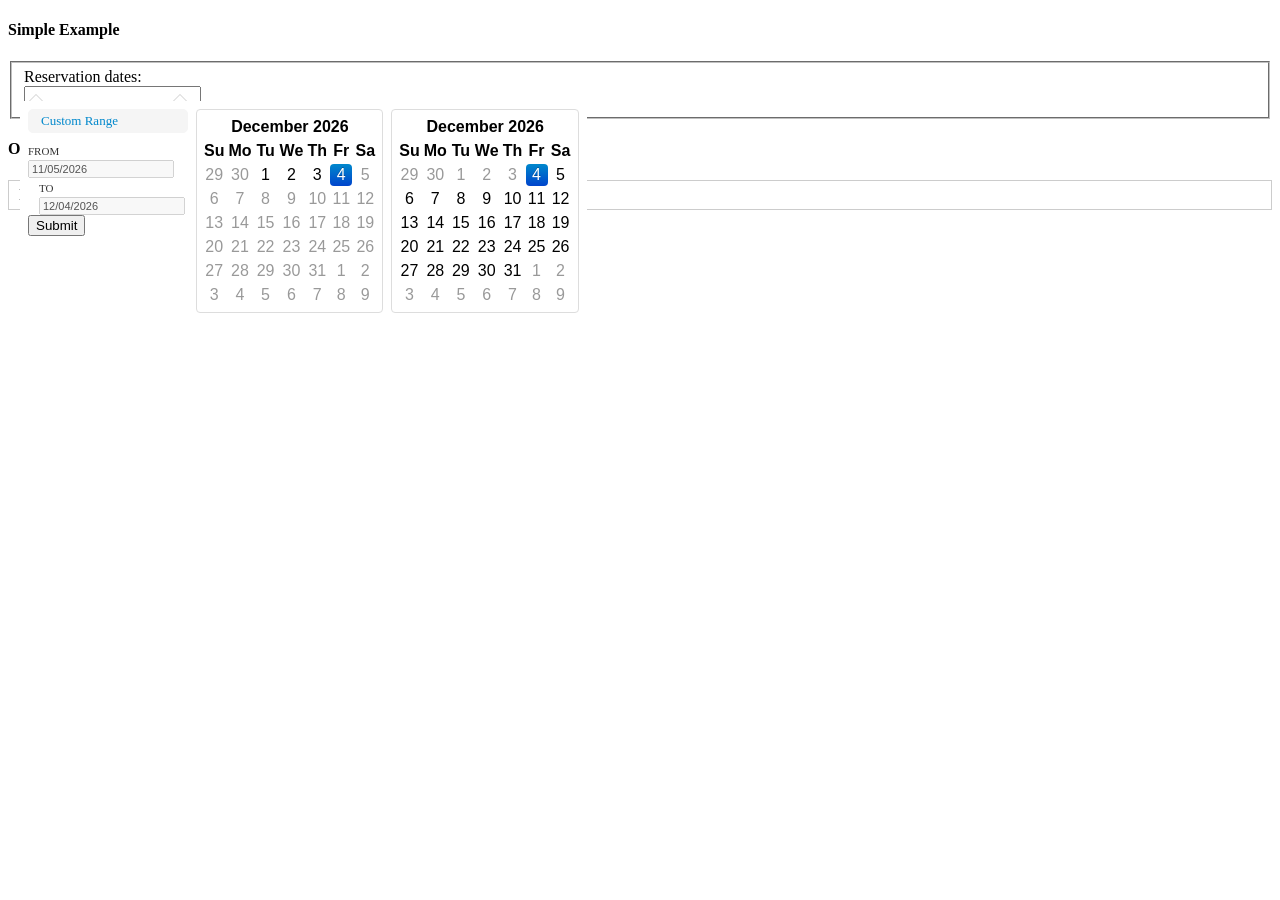
<file: src/main/resources/static/js/bootstrap-daterangepicker/examples.html>
<!DOCTYPE html>
<html dir="ltr" lang="en-US">
   <head>
      <meta charset="UTF-8" />
      <title>A date range picker for Twitter Bootstrap</title>
      <link rel="stylesheet" type="text/css" media="all" href="http://twitter.github.com/bootstrap/assets/css/bootstrap.css" />
      <link rel="stylesheet" type="text/css" media="all" href="daterangepicker.css" />
      <script type="text/javascript" src="https://ajax.googleapis.com/ajax/libs/jquery/1.8.1/jquery.min.js"></script>
      <script type="text/javascript" src="date.js"></script>
      <script type="text/javascript" src="daterangepicker.js"></script>
   </head>
   <body>

      <div class="container">
         <div class="span12">

            <h4>Simple Example</h4>
            <div class="well">

               <form class="form-horizontal">
                 <fieldset>
                  <div class="control-group">
                    <label class="control-label" for="reservation">Reservation dates:</label>
                    <div class="controls">
                     <div class="input-prepend">
                       <span class="add-on"><i class="icon-calendar"></i></span><input type="text" name="reservation" id="reservation" />
                     </div>
                    </div>
                  </div>
                 </fieldset>
               </form>

               <script type="text/javascript">
               $(document).ready(function() {
                  $('#reservation').daterangepicker();
               });
               </script>

            </div>

            <h4>Options Usage Example</h4>

            <div class="well">

               <div id="reportrange" class="pull-right" style="background: #fff; cursor: pointer; padding: 5px 10px; border: 1px solid #ccc">
                  <i class="icon-calendar icon-large"></i>
                  <span></span> <b class="caret" style="margin-top: 8px"></b>
               </div>

               <script type="text/javascript">
               $(document).ready(function() {
                  $('#reportrange').daterangepicker(
                     {
                        ranges: {
                           'Today': ['today', 'today'],
                           'Yesterday': ['yesterday', 'yesterday'],
                           'Last 7 Days': [Date.today().add({ days: -6 }), 'today'],
                           'Last 30 Days': [Date.today().add({ days: -29 }), 'today'],
                           'This Month': [Date.today().moveToFirstDayOfMonth(), Date.today().moveToLastDayOfMonth()],
                           'Last Month': [Date.today().moveToFirstDayOfMonth().add({ months: -1 }), Date.today().moveToFirstDayOfMonth().add({ days: -1 })]
                        },
                        opens: 'left',
                        format: 'MM/dd/yyyy',
                        separator: ' to ',
                        startDate: Date.today().add({ days: -29 }),
                        endDate: Date.today(),
                        minDate: '01/01/2012',
                        maxDate: '12/31/2013',
                        locale: {
                            applyLabel: 'Submit',
                            fromLabel: 'From',
                            toLabel: 'To',
                            customRangeLabel: 'Custom Range',
                            daysOfWeek: ['Su', 'Mo', 'Tu', 'We', 'Th', 'Fr','Sa'],
                            monthNames: ['January', 'February', 'March', 'April', 'May', 'June', 'July', 'August', 'September', 'October', 'November', 'December'],
                            firstDay: 1
                        },
                        showWeekNumbers: true,
                        buttonClasses: ['btn-danger']
                     }, 
                     function(start, end) {
                        $('#reportrange span').html(start.toString('MMMM d, yyyy') + ' - ' + end.toString('MMMM d, yyyy'));
                     }
                  );

                  //Set the initial state of the picker label
                  $('#reportrange span').html(Date.today().add({ days: -29 }).toString('MMMM d, yyyy') + ' - ' + Date.today().toString('MMMM d, yyyy'));

               });
               </script>

            </div>

         </div>
      </div>

   </body>
</html>
</file>
<file: src/main/resources/static/fonts/icomoon-weather-demo/demo-files/demo.css>
body {
	padding: 0;
	margin: 0;
	font-family: sans-serif;
	font-size: 1em;
	line-height: 1.5;
	color: #555;
	background: #fff;
}
h1 {
	font-size: 1.5em;
	font-weight: normal;
}
small {
	font-size: .66666667em;
}
a {
	color: #e74c3c;
	text-decoration: none;
}
a:hover, a:focus {
	box-shadow: 0 1px #e74c3c;
}
.bshadow0, input {
	box-shadow: inset 0 -2px #e7e7e7;
}
input:hover {
	box-shadow: inset 0 -2px #ccc;
}
input, fieldset {
	font-size: 1em;
	margin: 0;
	padding: 0;
	border: 0;
}
input {
	color: inherit;
	line-height: 1.5;
	height: 1.5em;
	padding: .25em 0;
}
input:focus {
	outline: none;
	box-shadow: inset 0 -2px #449fdb;
}
.glyph {
	font-size: 16px;
	width: 15em;
	padding-bottom: 1em;
	margin-right: 4em;
	margin-bottom: 1em;
	float: left;
	overflow: hidden;
}
.liga {
	width: 80%;
	width: calc(100% - 2.5em);
}
.talign-right {
	text-align: right;
}
.talign-center {
	text-align: center;
}
.bgc1 {
	background: #f1f1f1;
}
.fgc1 {
	color: #999;
}
.fgc0 {
	color: #000;
}
p {
	margin-top: 1em;
	margin-bottom: 1em;
}
.mvm {
	margin-top: .75em;
	margin-bottom: .75em;
}
.mtn {
	margin-top: 0;
}
.mtl, .mal {
	margin-top: 1.5em;
}
.mbl, .mal {
	margin-bottom: 1.5em;
}
.mal, .mhl {
	margin-left: 1.5em;
	margin-right: 1.5em;
}
.mhmm {
	margin-left: 1em;
	margin-right: 1em;
}
.mls {
	margin-left: .25em;
}
.ptl {
	padding-top: 1.5em;
}
.pbs, .pvs {
	padding-bottom: .25em;
}
.pvs, .pts {
	padding-top: .25em;
}
.unit {
	float: left;
}
.unitRight {
	float: right;
}
.size1of2 {
	width: 50%;
}
.size1of1 {
	width: 100%;
}
.clearfix:before, .clearfix:after {
	content: " ";
	display: table;
}
.clearfix:after {
	clear: both;
}
.hidden-true {
	display: none;
}
.textbox0 {
	width: 3em;
	background: #f1f1f1;
	padding: .25em .5em;
	line-height: 1.5;
	height: 1.5em;
}
#testDrive {
	display: block;
	padding-top: 24px;
	line-height: 1.5;
}
.fs0 {
	font-size: 16px;
}
.fs1 {
	font-size: 32px;
}
</file>
<file: src/main/resources/static/fonts/icomoon-weather-demo/style.css>
@font-face {
	font-family: 'icomoon';
	src: url('fonts/icomoon.eot');
}
@font-face {
	font-family: 'icomoon';
	src: url([data-uri]) format('truetype'),
		 url([data-uri]) format('woff');
	font-weight: normal;
	font-style: normal;
}

[class^="slicon-"], [class*=" slicon-"] {
	font-family: 'icomoon';
	speak: none;
	font-style: normal;
	font-weight: normal;
	font-variant: normal;
	text-transform: none;
	line-height: 1;

	/* Better Font Rendering =========== */
	-webkit-font-smoothing: antialiased;
	-moz-osx-font-smoothing: grayscale;
}

.slicon-weather_aquarius:before {
	content: "\e600";
}

.slicon-weather_aries:before {
	content: "\e601";
}

.slicon-weather_cancer:before {
	content: "\e602";
}

.slicon-weather_capricorn:before {
	content: "\e603";
}

.slicon-weather_cloud_drop:before {
	content: "\e604";
}

.slicon-weather_cloud_lightning:before {
	content: "\e605";
}

.slicon-weather_cloud_snowflake:before {
	content: "\e606";
}

.slicon-weather_cloud:before {
	content: "\e607";
}

.slicon-weather_downpour_fullmoon:before {
	content: "\e608";
}

.slicon-weather_downpour_halfmoon:before {
	content: "\e609";
}

.slicon-weather_downpour_sun:before {
	content: "\e60a";
}

.slicon-weather_drop:before {
	content: "\e60b";
}

.slicon-weather_first_quarter:before {
	content: "\e60c";
}

.slicon-weather_fog_fullmoon:before {
	content: "\e60d";
}

.slicon-weather_fog_halfmoon:before {
	content: "\e60e";
}

.slicon-weather_fog_sun:before {
	content: "\e60f";
}

.slicon-weather_fog:before {
	content: "\e610";
}

.slicon-weather_fullmoon:before {
	content: "\e611";
}

.slicon-weather_gemini:before {
	content: "\e612";
}

.slicon-weather_hail_fullmoon:before {
	content: "\e613";
}

.slicon-weather_hail_halfmoon:before {
	content: "\e614";
}

.slicon-weather_hail_sun:before {
	content: "\e615";
}

.slicon-weather_hail:before {
	content: "\e616";
}

.slicon-weather_last_quarter:before {
	content: "\e617";
}

.slicon-weather_leo:before {
	content: "\e618";
}

.slicon-weather_libra:before {
	content: "\e619";
}

.slicon-weather_lightning:before {
	content: "\e61a";
}

.slicon-weather_mistyrain_fullmoon:before {
	content: "\e61b";
}

.slicon-weather_mistyrain_halfmoon:before {
	content: "\e61c";
}

.slicon-weather_mistyrain_sun:before {
	content: "\e61d";
}

.slicon-weather_mistyrain:before {
	content: "\e61e";
}

.slicon-weather_moon:before {
	content: "\e61f";
}

.slicon-weather_moondown_full:before {
	content: "\e620";
}

.slicon-weather_moondown_half:before {
	content: "\e621";
}

.slicon-weather_moonset_full:before {
	content: "\e622";
}

.slicon-weather_moonset_half:before {
	content: "\e623";
}

.slicon-weather_move2:before {
	content: "\e624";
}

.slicon-weather_newmoon:before {
	content: "\e625";
}

.slicon-weather_pisces:before {
	content: "\e626";
}

.slicon-weather_rain_fullmoon:before {
	content: "\e627";
}

.slicon-weather_rain_halfmoon:before {
	content: "\e628";
}

.slicon-weather_rain_sun:before {
	content: "\e629";
}

.slicon-weather_rain:before {
	content: "\e62a";
}

.slicon-weather_sagittarius:before {
	content: "\e62b";
}

.slicon-weather_scorpio:before {
	content: "\e62c";
}

.slicon-weather_snow_fullmoon:before {
	content: "\e62d";
}

.slicon-weather_snow_halfmoon:before {
	content: "\e62e";
}

.slicon-weather_snow_sun:before {
	content: "\e62f";
}

.slicon-weather_snow:before {
	content: "\e630";
}

.slicon-weather_snowflake:before {
	content: "\e631";
}

.slicon-weather_star:before {
	content: "\e632";
}

.slicon-weather_storm_fullmoon:before {
	content: "\e633";
}

.slicon-weather_storm_halfmoon:before {
	content: "\e634";
}

.slicon-weather_storm_sun:before {
	content: "\e635";
}

.slicon-weather_storm-11:before {
	content: "\e636";
}

.slicon-weather_storm-32:before {
	content: "\e637";
}

.slicon-weather_sun:before {
	content: "\e638";
}

.slicon-weather_sundown:before {
	content: "\e639";
}

.slicon-weather_sunset:before {
	content: "\e63a";
}

.slicon-weather_taurus:before {
	content: "\e63b";
}

.slicon-weather_tempest_fullmoon:before {
	content: "\e63c";
}

.slicon-weather_tempest_halfmoon:before {
	content: "\e63d";
}

.slicon-weather_tempest_sun:before {
	content: "\e63e";
}

.slicon-weather_tempest:before {
	content: "\e63f";
}

.slicon-weather_variable_fullmoon:before {
	content: "\e640";
}

.slicon-weather_variable_halfmoon:before {
	content: "\e641";
}

.slicon-weather_variable_sun:before {
	content: "\e642";
}

.slicon-weather_virgo:before {
	content: "\e643";
}

.slicon-weather_waning_cresent:before {
	content: "\e644";
}

.slicon-weather_waning_gibbous:before {
	content: "\e645";
}

.slicon-weather_waxing_cresent:before {
	content: "\e646";
}

.slicon-weather_waxing_gibbous:before {
	content: "\e647";
}

.slicon-weather_wind_E:before {
	content: "\e648";
}

.slicon-weather_wind_fullmoon:before {
	content: "\e649";
}

.slicon-weather_wind_halfmoon:before {
	content: "\e64a";
}

.slicon-weather_wind_N:before {
	content: "\e64b";
}

.slicon-weather_wind_NE:before {
	content: "\e64c";
}

.slicon-weather_wind_NW:before {
	content: "\e64d";
}

.slicon-weather_wind_S:before {
	content: "\e64e";
}

.slicon-weather_wind_SE:before {
	content: "\e64f";
}

.slicon-weather_wind_sun:before {
	content: "\e650";
}

.slicon-weather_wind_SW:before {
	content: "\e651";
}

.slicon-weather_wind_W:before {
	content: "\e652";
}

.slicon-weather_wind:before {
	content: "\e653";
}

.slicon-weather_windgust:before {
	content: "\e654";
}
</file>
<file: src/main/resources/static/js/bootstrap-daterangepicker/daterangepicker.css>
.daterangepicker.dropdown-menu {
  max-width: none;
}

.daterangepicker.opensleft .ranges, .daterangepicker.opensleft .calendar {
  float: left;
  margin: 4px;
}

.daterangepicker.opensright .ranges, .daterangepicker.opensright .calendar {
  float: right;
  margin: 4px;
}

.daterangepicker .ranges {
  width: 160px;
  text-align: left;
}

.daterangepicker .ranges .range_inputs>div {
  float: left;
}

.daterangepicker .ranges .range_inputs>div:nth-child(2) {
  padding-left: 11px;
}

.daterangepicker .calendar {
  display: none;
  max-width: 230px;
}

.daterangepicker .calendar th, .daterangepicker .calendar td {
  font-family: 'Helvetica Neue', Helvetica, Arial, sans-serif;
  white-space: nowrap;
  text-align: center;
}

.daterangepicker .ranges label {
  color: #333;
  font-size: 11px;
  margin-bottom: 2px;
  text-transform: uppercase;
  text-shadow: 1px 1px 0 #fff;
}

.daterangepicker .ranges input {
  font-size: 11px;
}

.daterangepicker .ranges ul {
  list-style: none;
  margin: 0;
  padding: 0;
}

.daterangepicker .ranges li {
  font-size: 13px;
  background: #f5f5f5;
  border: 1px solid #f5f5f5;
  color: #08c;
  padding: 3px 12px;
  margin-bottom: 8px;
  -webkit-border-radius: 5px;
  -moz-border-radius: 5px;
  border-radius: 5px;
  cursor: pointer;
}

.daterangepicker .ranges li.active, .daterangepicker .ranges li:hover {
  background: #08c;
  border: 1px solid #08c;
  color: #fff;
}

.daterangepicker .calendar {
  border: 1px solid #ddd;
  padding: 4px;
  border-radius: 4px;
  background: #fff;
}

.daterangepicker {
  position: absolute;
  background: #fff;
  top: 100px;
  left: 20px;
  padding: 4px;
  margin-top: 1px;
  -webkit-border-radius: 4px;
  -moz-border-radius: 4px;
  border-radius: 4px;
}

.daterangepicker.opensleft:before {
  position: absolute;
  top: -7px;
  right: 9px;
  display: inline-block;
  border-right: 7px solid transparent;
  border-bottom: 7px solid #ccc;
  border-left: 7px solid transparent;
  border-bottom-color: rgba(0, 0, 0, 0.2);
  content: '';
}

.daterangepicker.opensleft:after {
  position: absolute;
  top: -6px;
  right: 10px;
  display: inline-block;
  border-right: 6px solid transparent;
  border-bottom: 6px solid #fff;
  border-left: 6px solid transparent;
  content: '';
}

.daterangepicker.opensright:before {
  position: absolute;
  top: -7px;
  left: 9px;
  display: inline-block;
  border-right: 7px solid transparent;
  border-bottom: 7px solid #ccc;
  border-left: 7px solid transparent;
  border-bottom-color: rgba(0, 0, 0, 0.2);
  content: '';
}

.daterangepicker.opensright:after {
  position: absolute;
  top: -6px;
  left: 10px;
  display: inline-block;
  border-right: 6px solid transparent;
  border-bottom: 6px solid #fff;
  border-left: 6px solid transparent;
  content: '';
}

.daterangepicker table {
  width: 100%;
  margin: 0;
}

.daterangepicker td, .daterangepicker th {
  text-align: center;
  width: 20px;
  height: 20px;
  -webkit-border-radius: 4px;
  -moz-border-radius: 4px;
  border-radius: 4px;
  cursor: pointer;
  white-space: nowrap;
}

.daterangepicker td.off {
  color: #999;
}
.daterangepicker td.disabled {
  color: #999;
}

.daterangepicker td.available:hover, .daterangepicker th.available:hover {
  background: #eee;
}

.daterangepicker td.active, .daterangepicker td.active:hover {
  background-color: #006dcc;
  background-image: -moz-linear-gradient(top, #0088cc, #0044cc);
  background-image: -ms-linear-gradient(top, #0088cc, #0044cc);
  background-image: -webkit-gradient(linear, 0 0, 0 100%, from(#0088cc), to(#0044cc));
  background-image: -webkit-linear-gradient(top, #0088cc, #0044cc);
  background-image: -o-linear-gradient(top, #0088cc, #0044cc);
  background-image: linear-gradient(top, #0088cc, #0044cc);
  background-repeat: repeat-x;
  filter: progid:DXImageTransform.Microsoft.gradient(startColorstr='#0088cc', endColorstr='#0044cc', GradientType=0);
  border-color: #0044cc #0044cc #002a80;
  border-color: rgba(0, 0, 0, 0.1) rgba(0, 0, 0, 0.1) rgba(0, 0, 0, 0.25);
  filter: progid:DXImageTransform.Microsoft.gradient(enabled = false);
  color: #fff;
  text-shadow: 0 -1px 0 rgba(0, 0, 0, 0.25);
}

.daterangepicker td.week, .daterangepicker th.week {
    font-size: 80%;
    color: #ccc;
}
</file>
